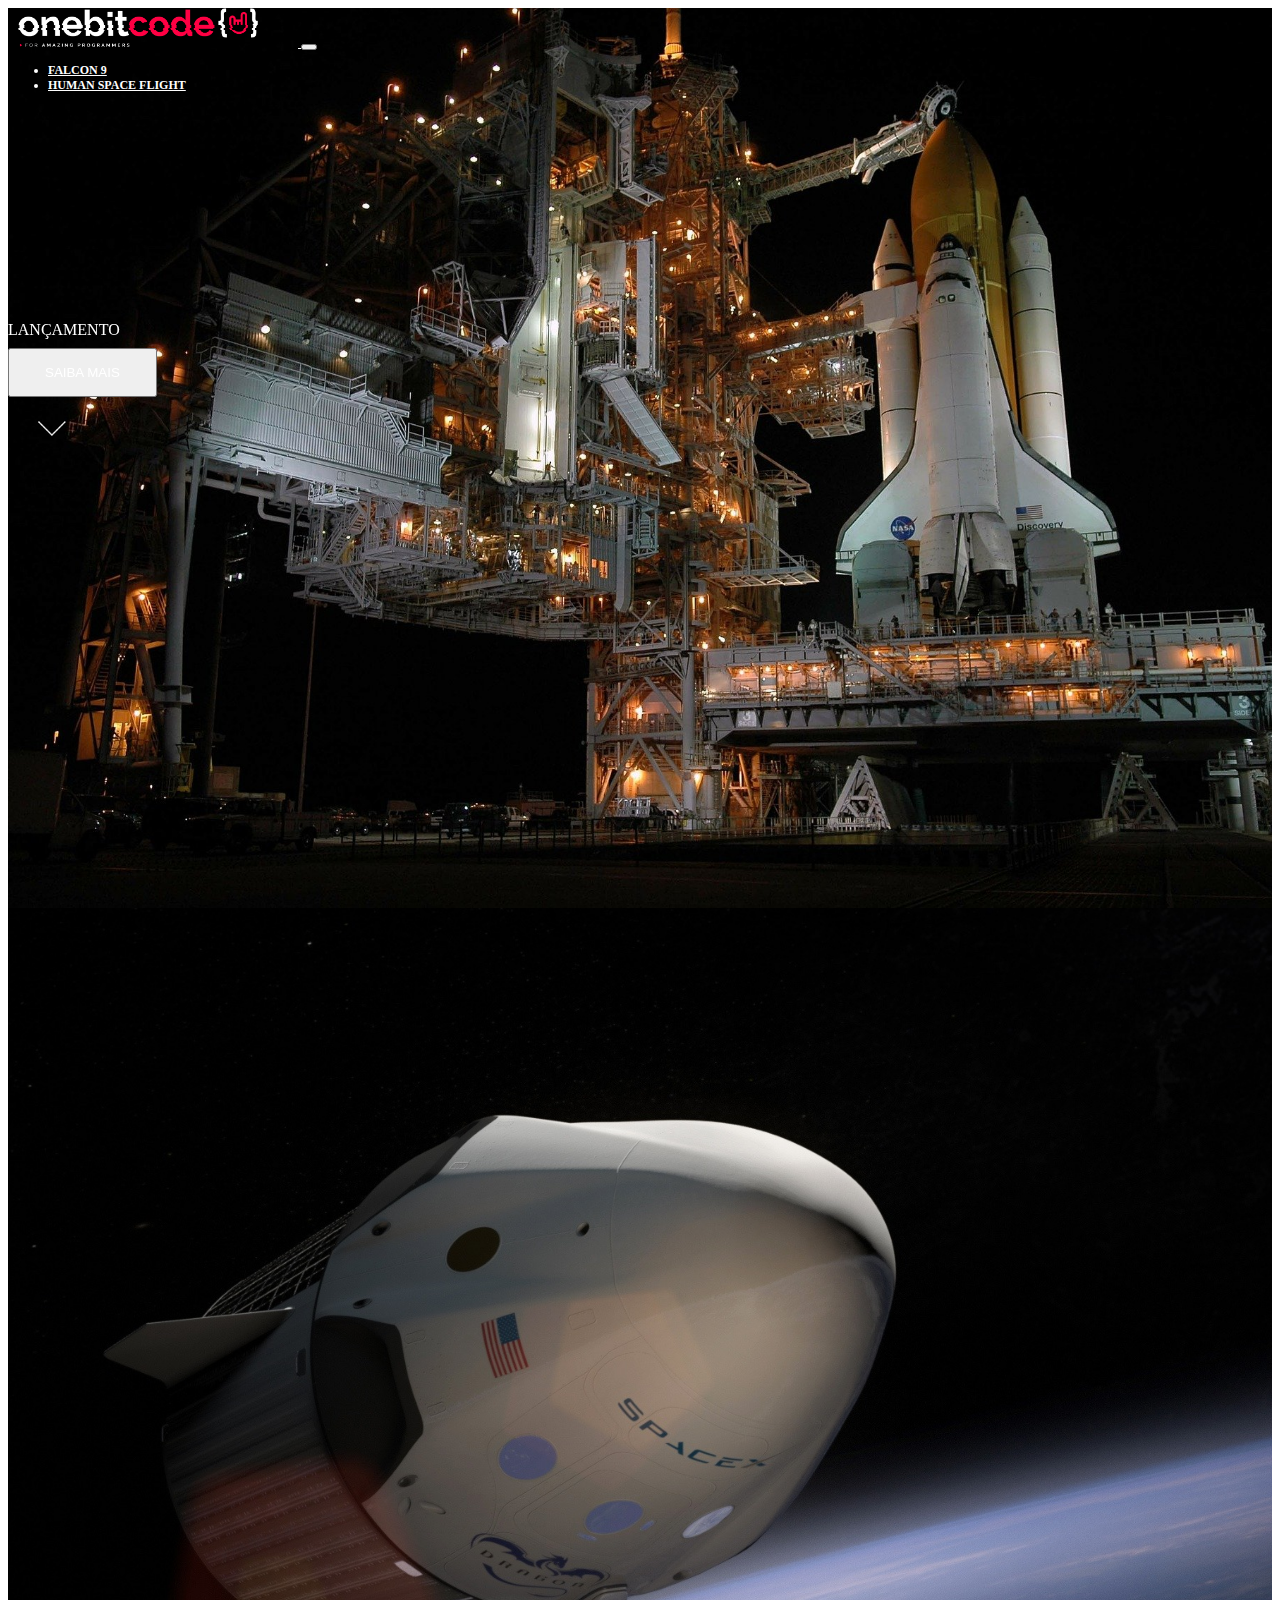
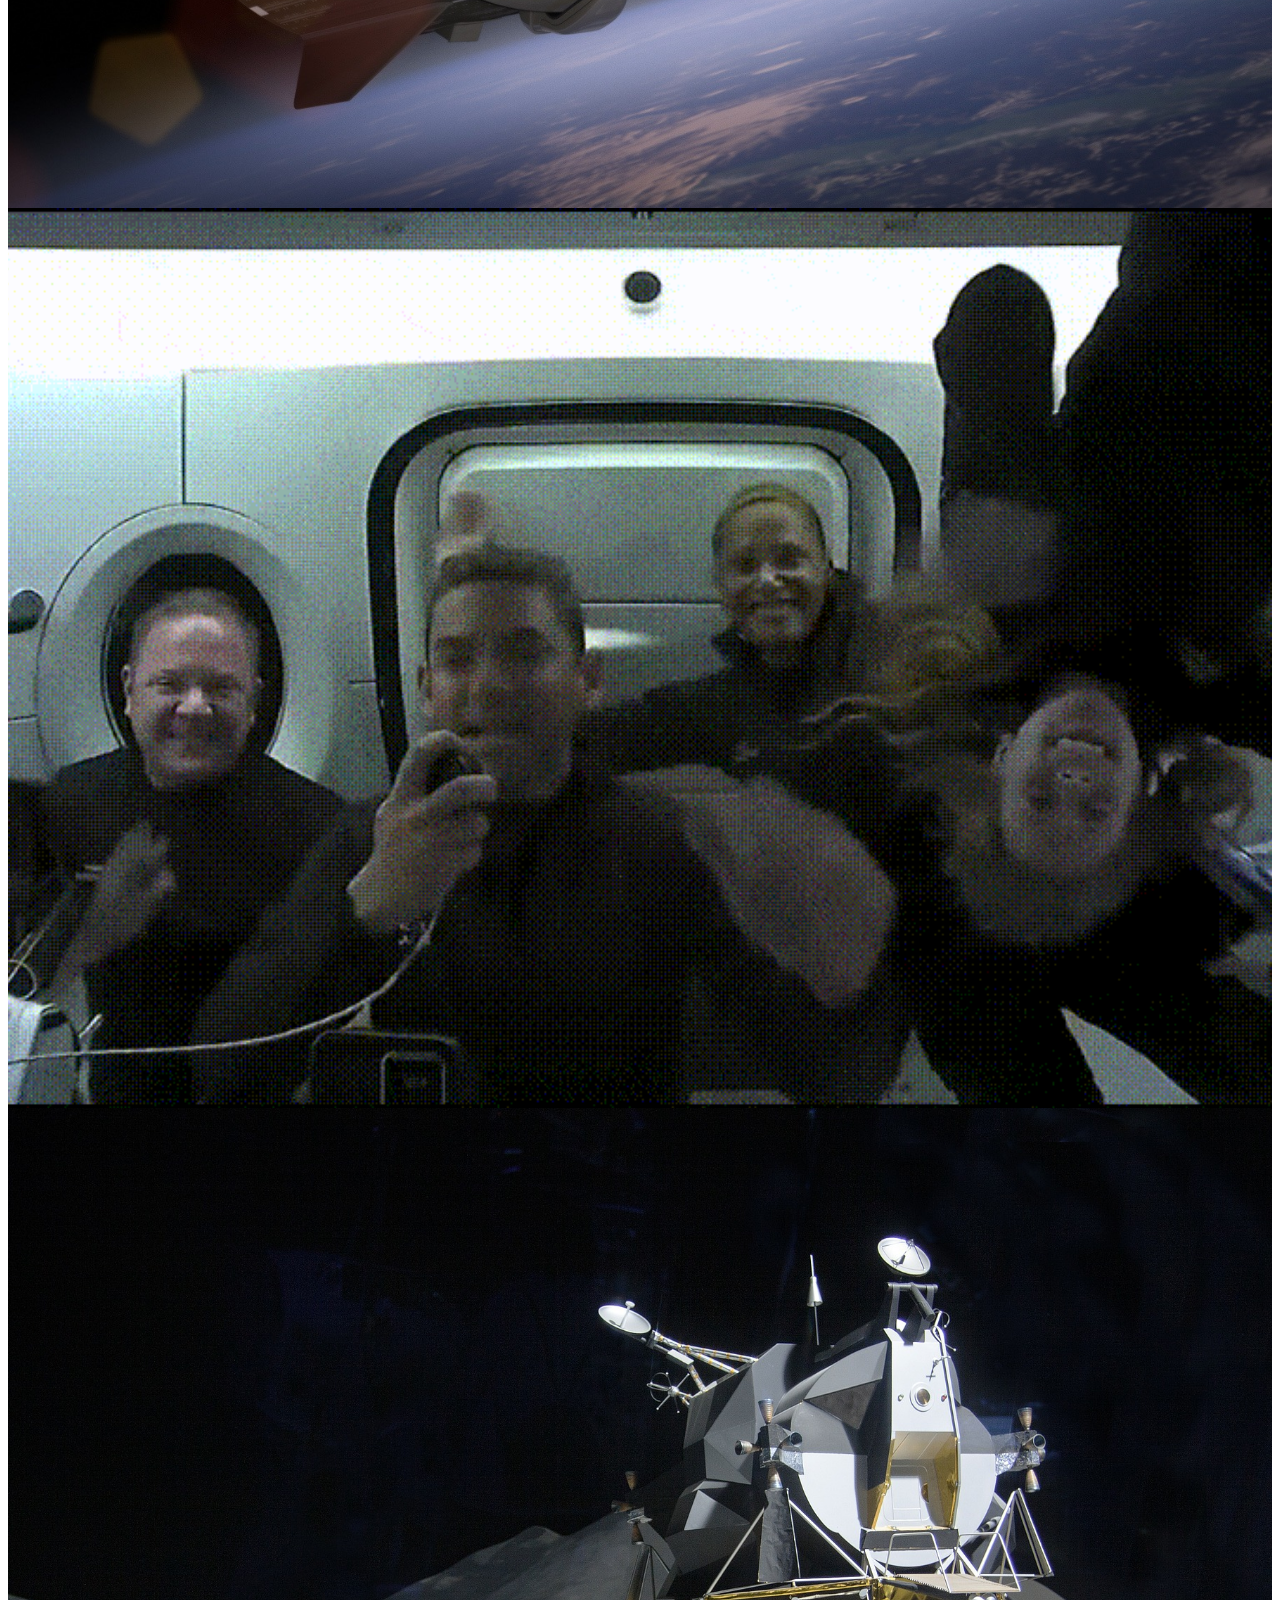
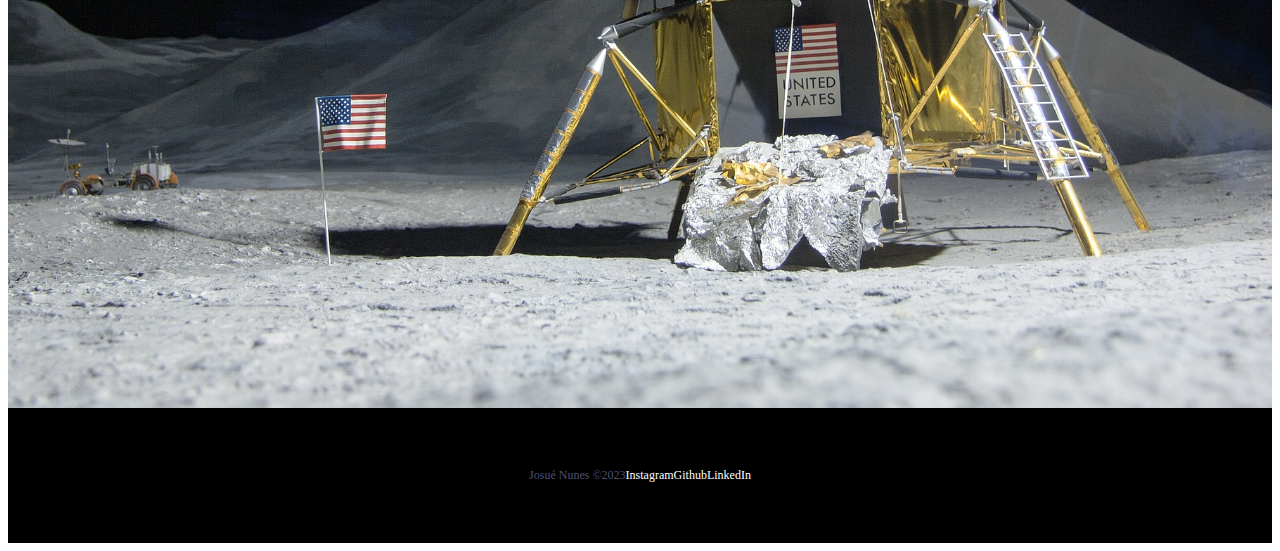
<file: index.html>
<!DOCTYPE html>
<html lang="pt-br">
  <head>
    <meta charset="UTF-8" />
    <meta name="viewport" content="width=device-width, initial-scale=1.0" />
    <!-- Animation -->
    <link rel="stylesheet" href="https://unpkg.com/aos@next/dist/aos.css" />

    <!-- BOOTSTRAP -->
    <link
      href="https://cdn.jsdelivr.net/npm/bootstrap@5.1.3/dist/css/bootstrap.min.css"
      rel="stylesheet"
      integrity="sha384-1BmE4kWBq78iYhFldvKuhfTAU6auU8tT94WrHftjDbrCEXSU1oBoqyl2QvZ6jIW3"
      crossorigin="anonymous"
    />
    <!-- FAVICON -->
    <link rel="shortcut icon" href="images/favicon.png" type="image/x-icon" />
    <!-- CSS LINK -->
    <link rel="stylesheet" href="./css/style.css" />
    <title>PROJETO FINAL BOOTSTRAP</title>
  </head>
  <body>
    <div class="container-fluid container00 container01">
      <div class="container">
        <header class="header">
          <nav class="navbar navbar-expand-lg navbar-dark bg-transparent pt-4">
            <div class="container-fluid">
              <a class="navbar-brand" href="/index.html">
                <img
                  src="./images/logo-obc-2021-darkbg.png"
                  alt="logoOneBitCode"
                  class="logoPc"
                />
              </a>
              <button
                class="navbar-toggler"
                type="button"
                data-bs-toggle="collapse"
                data-bs-target="#navbarNav"
                aria-controls="navbarNav"
                aria-expanded="false"
                aria-label="Toggle navigation"
              >
                <span class="navbar-toggler-icon"></span>
              </button>
              <div class="collapse navbar-collapse" id="navbarNav">
                <ul class="navbar-nav">
                  <li class="nav-item">
                    <a
                      class="nav-link active"
                      aria-current="page"
                      href="/falcon9.html"
                      id="navItem"
                      >FALCON 9</a
                    >
                  </li>
                  <li class="nav-item">
                    <a
                      class="nav-link active"
                      href="/humamFlight.html"
                      id="navItem"
                      >HUMAN SPACE FLIGHT</a
                    >
                  </li>
                </ul>
              </div>
            </div>
          </nav>
        </header>
      </div>
      <div
        class="container titlePadding"
        data-aos="fade-right"
        data-aos-duration="1300"
      >
        <p class="h5" id="lauchComing">LANÇAMENTO</p>
        <p class="h1 mediumTitle">MISSÃO EQUIPE-3</p>
        <button type="button" class="btn btn-outline-light mt-5" id="button">
          SAIBA MAIS
        </button>
        <div class="container text-center">
          <img
            src="./images/home/arrowDown.gif"
            alt="arrowDown"
            class="arrowDown"
          />
        </div>
      </div>
    </div>
    <div class="container-fluid container00 container02">
      <div
        class="container titlePadding"
        data-aos="fade-up"
        data-aos-duration="1300"
      >
        <p class="h5" id="lauchComing">MISSÃO CONCLUIDA</p>
        <p class="h1 shortTitle">MISSÃO EQUIPE-2 RETORNOU PARA TERRA</p>
        <button type="button" class="btn btn-outline-light mt-5" id="button">
          SAIBA MAIS
        </button>
      </div>
    </div>
    <div class="container-fluid container00 container03">
      <div
        class="container titlePadding"
        data-aos="fade-left"
        data-aos-duration="1300"
      >
        <p class="h5" id="lauchComing">MISSÃO CONCLUIDA</p>
        <p class="h1 shortTitle">DRAGON RETORNOU PARA TERRA</p>
        <button type="button" class="btn btn-outline-light mt-5" id="button">
          SAIBA MAIS
        </button>
      </div>
    </div>
    <div class="container-fluid container00 container04">
      <div
        class="container titlePadding"
        data-aos="fade-down-right"
        data-aos-duration="1300"
      >
        <p class="h1 mediumTitle">STARSHIP POUSA ASTRONAUTAS DA NASA NA LUA</p>
        <button type="button" class="btn btn-outline-light mt-5" id="button">
          SAIBA MAIS
        </button>
      </div>
    </div>
    <footer class="container-fluid footer">
      <span class="me-4 copyJN"> Josué Nunes &copy;2023 </span>
      <a
        href="https://www.instagram.com/josuecomj/"
        target="_blank"
        class="me-4"
        >Instagram</a
      >
      <a href="https://github.com/JosuecomJ" target="_blank" class="me-4"
        >Github</a
      >
      <a href="https://www.linkedin.com/in/josue-nunes" target="_blank"
        >LinkedIn</a
      >
    </footer>
    <!-- ANIMATION -->
    <script src="https://unpkg.com/aos@next/dist/aos.js"></script>
    <script>
      AOS.init();
    </script>
    <!-- BOOTSTRAP -->
    <script
      src="https://cdn.jsdelivr.net/npm/bootstrap@5.1.3/dist/js/bootstrap.bundle.min.js"
      integrity="sha384-ka7Sk0Gln4gmtz2MlQnikT1wXgYsOg+OMhuP+IlRH9sENBO0LRn5q+8nbTov4+1p"
      crossorigin="anonymous"
    ></script>
  </body>
</html>
</file>
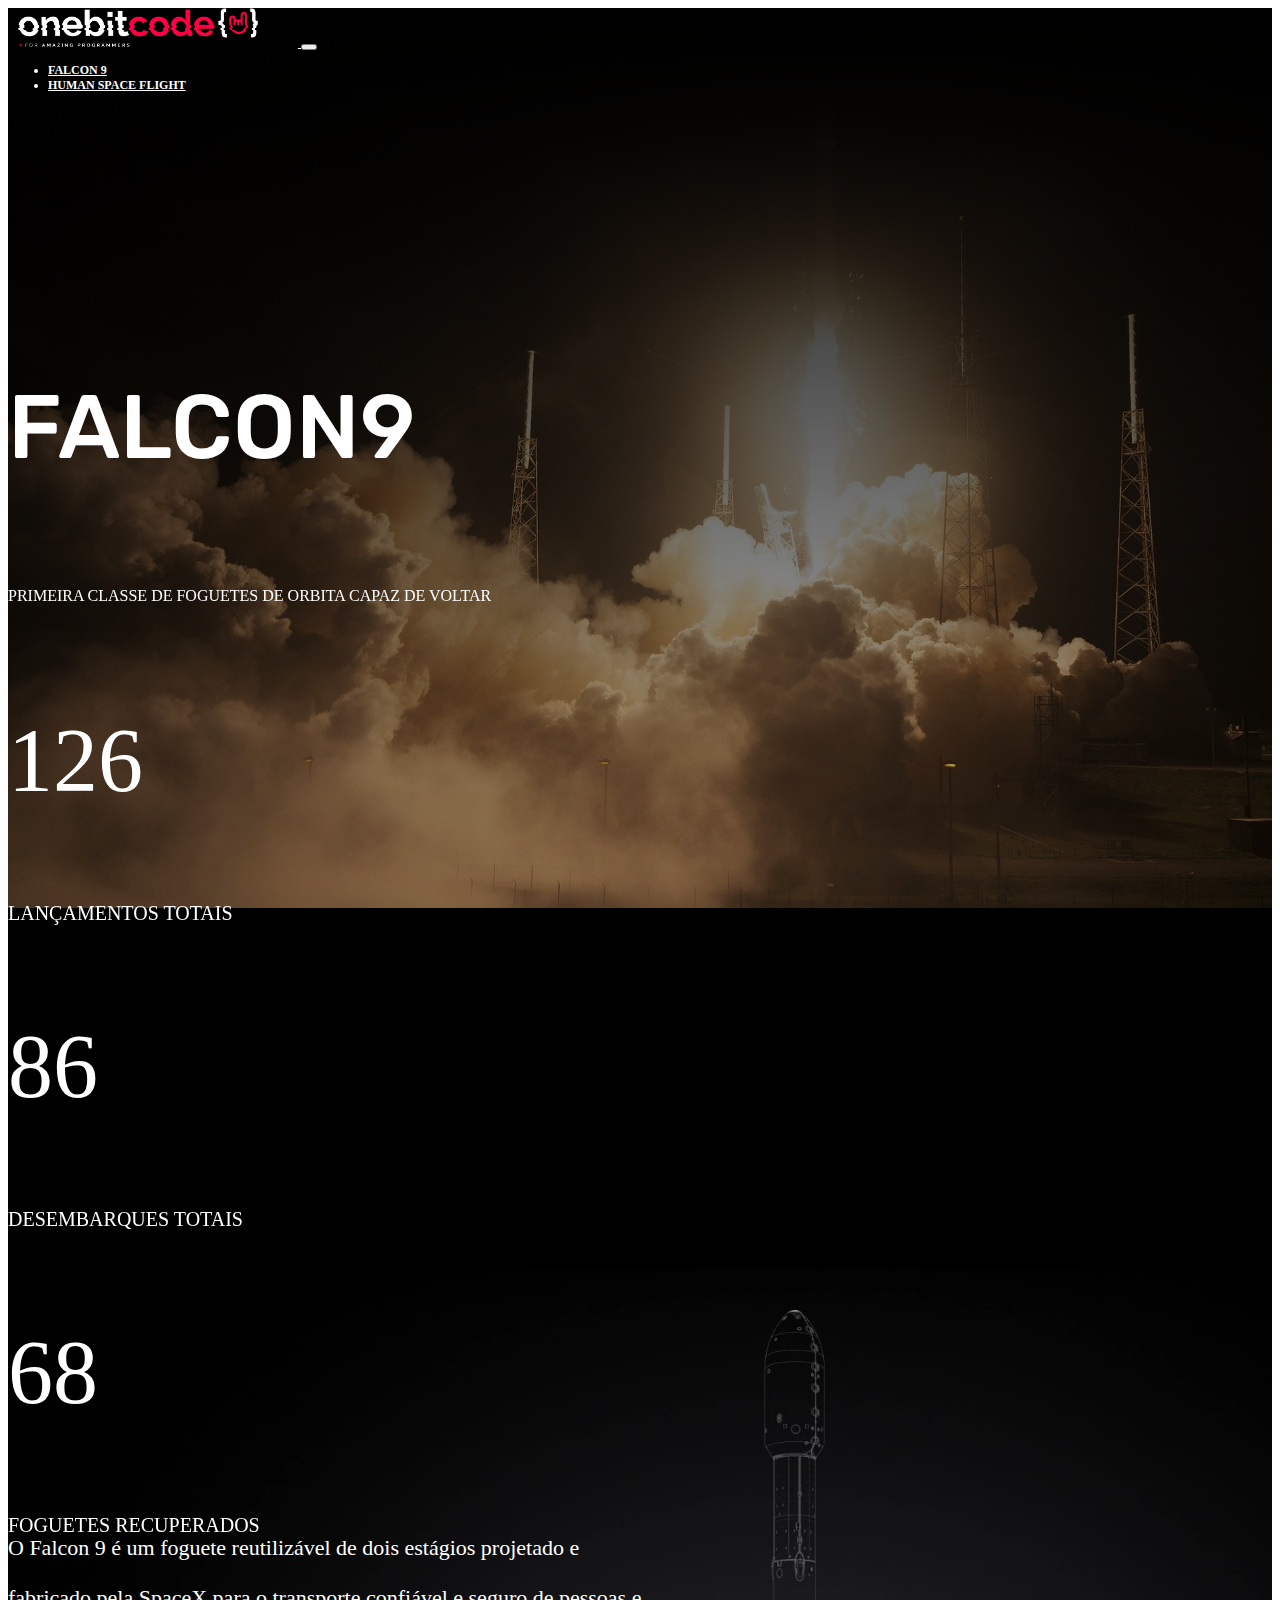
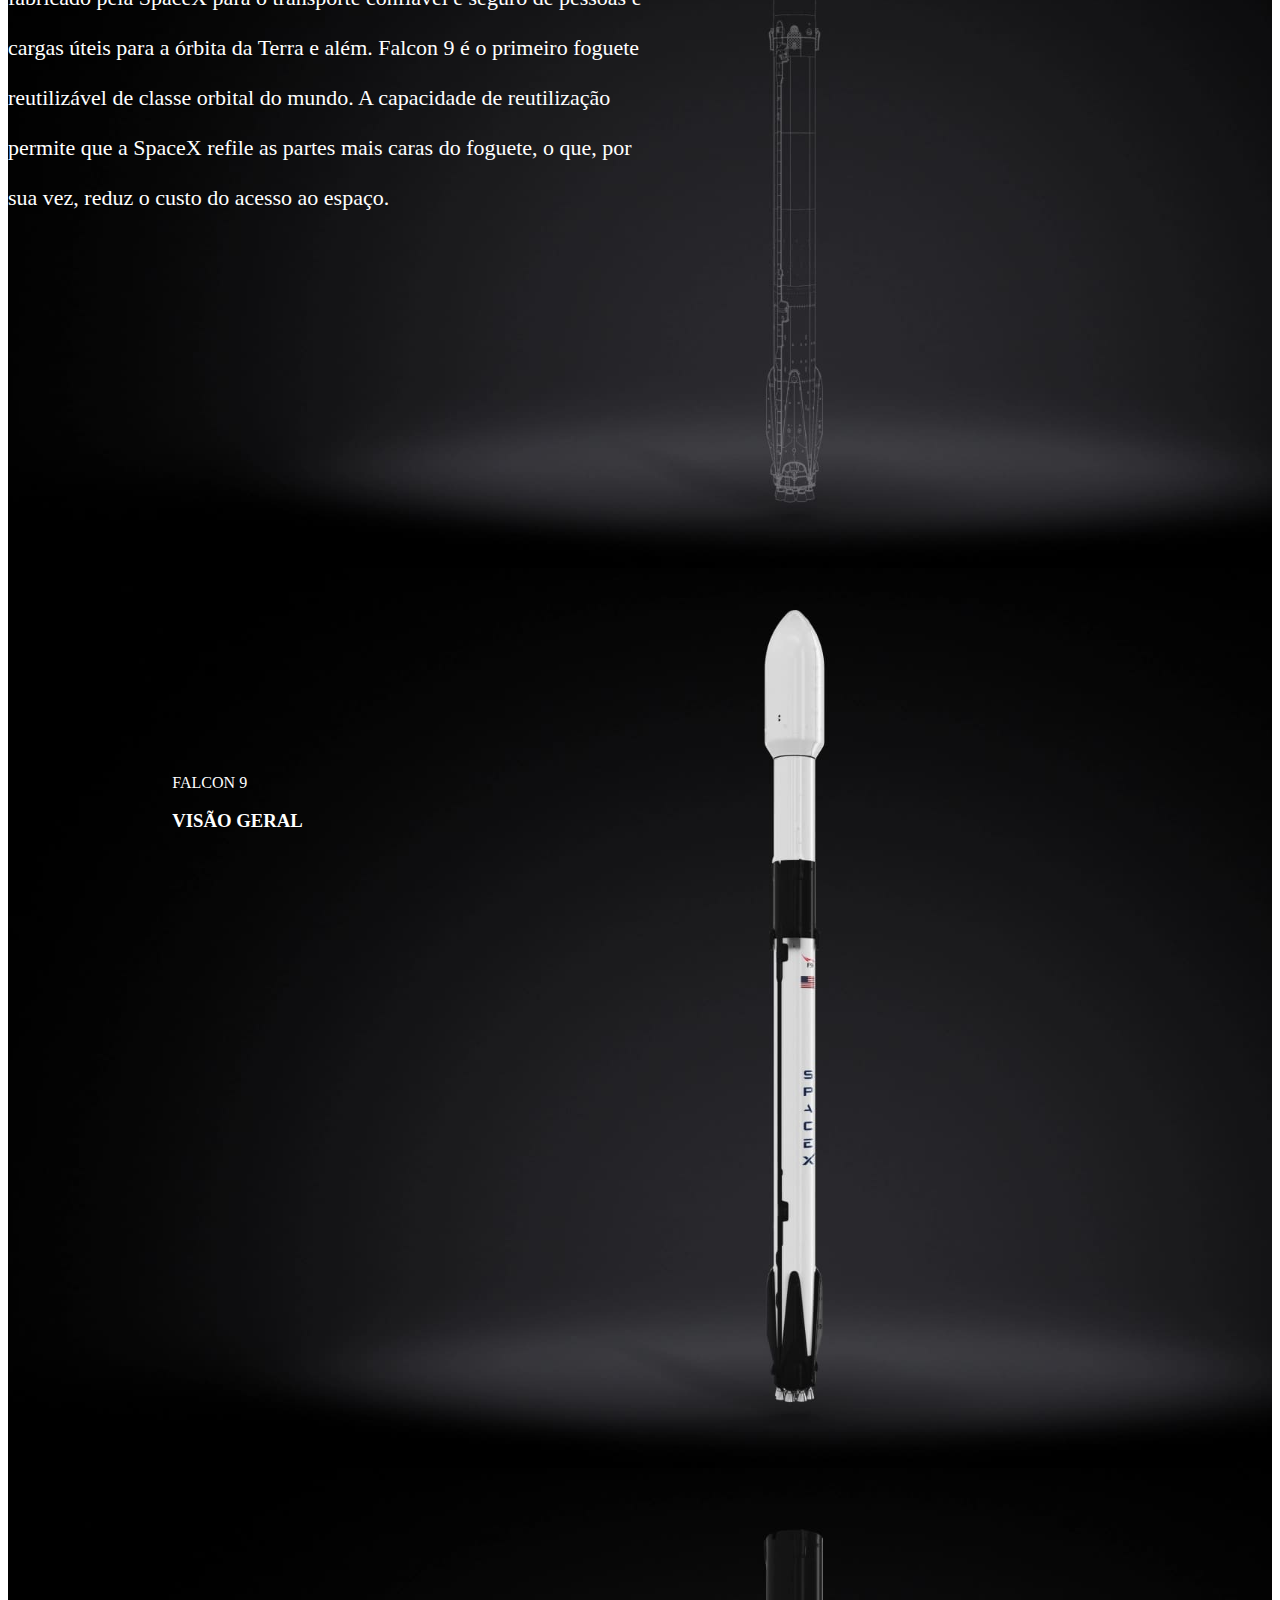
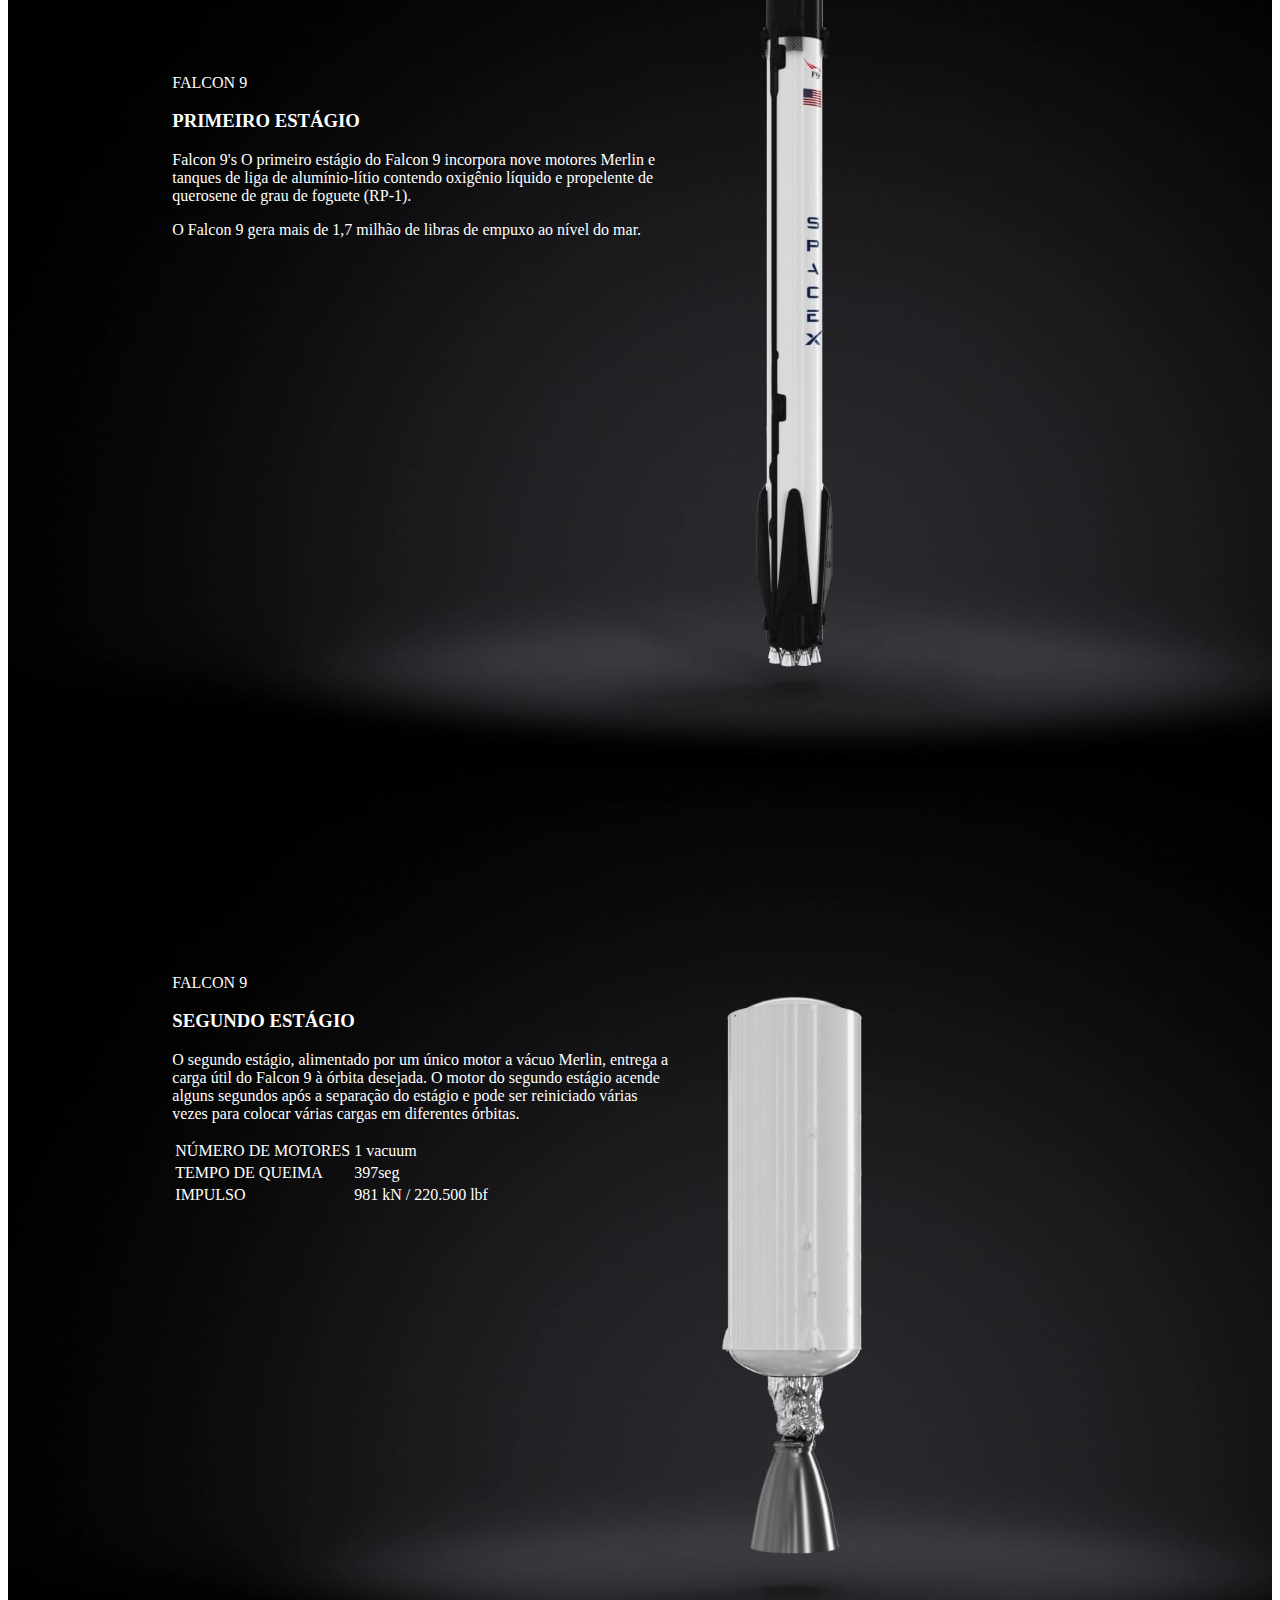
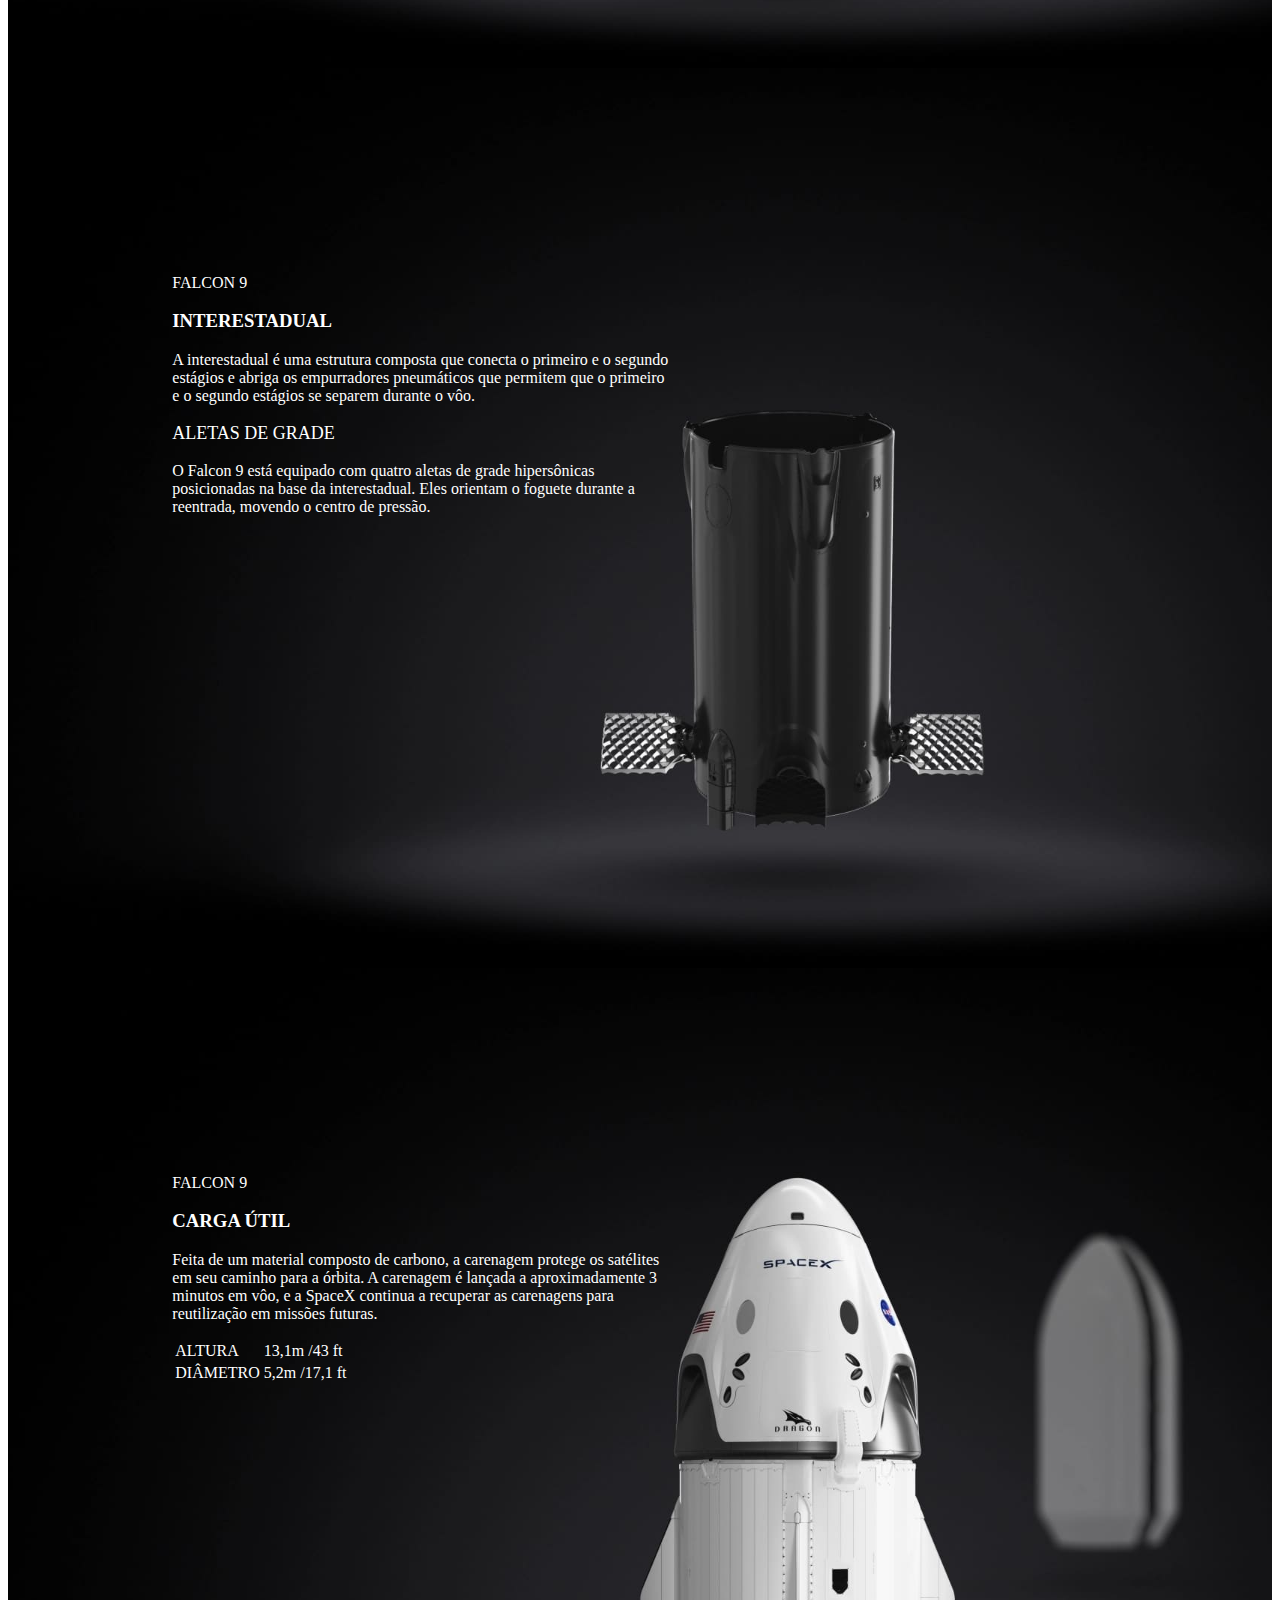
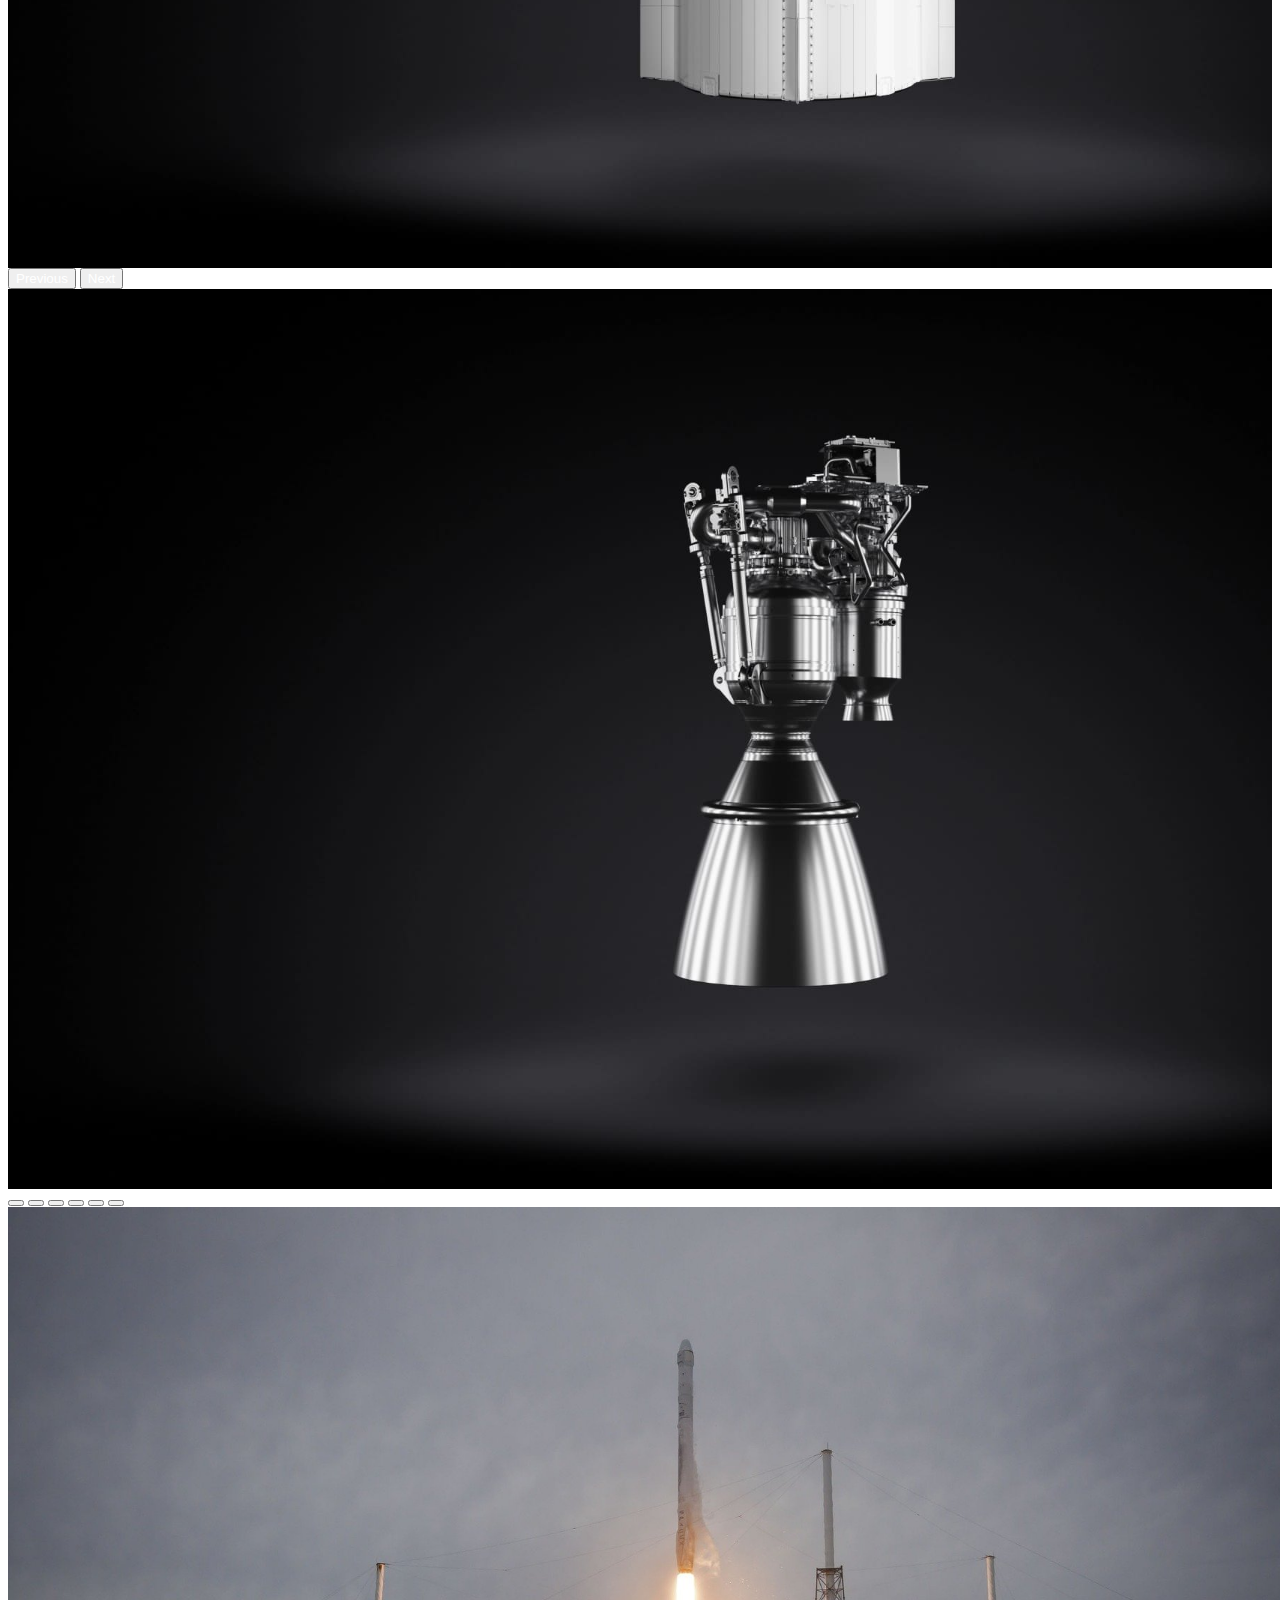
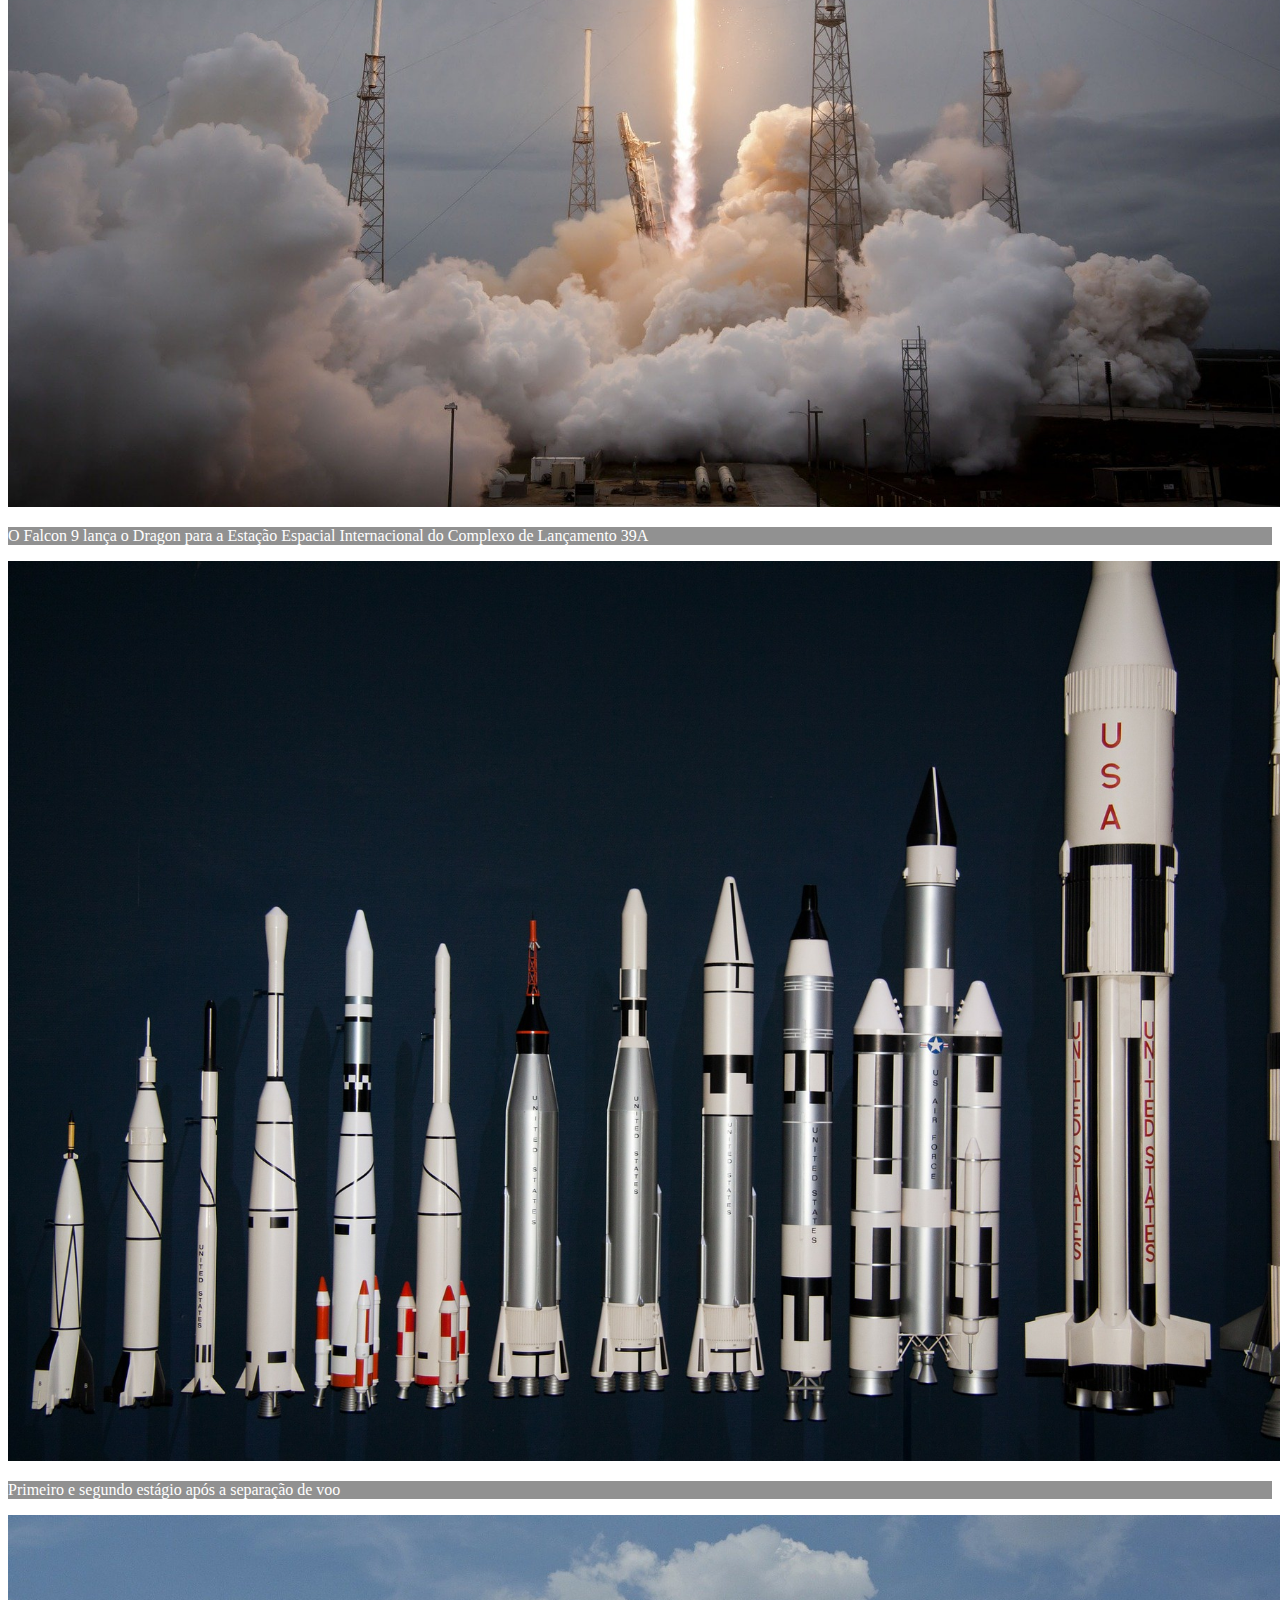
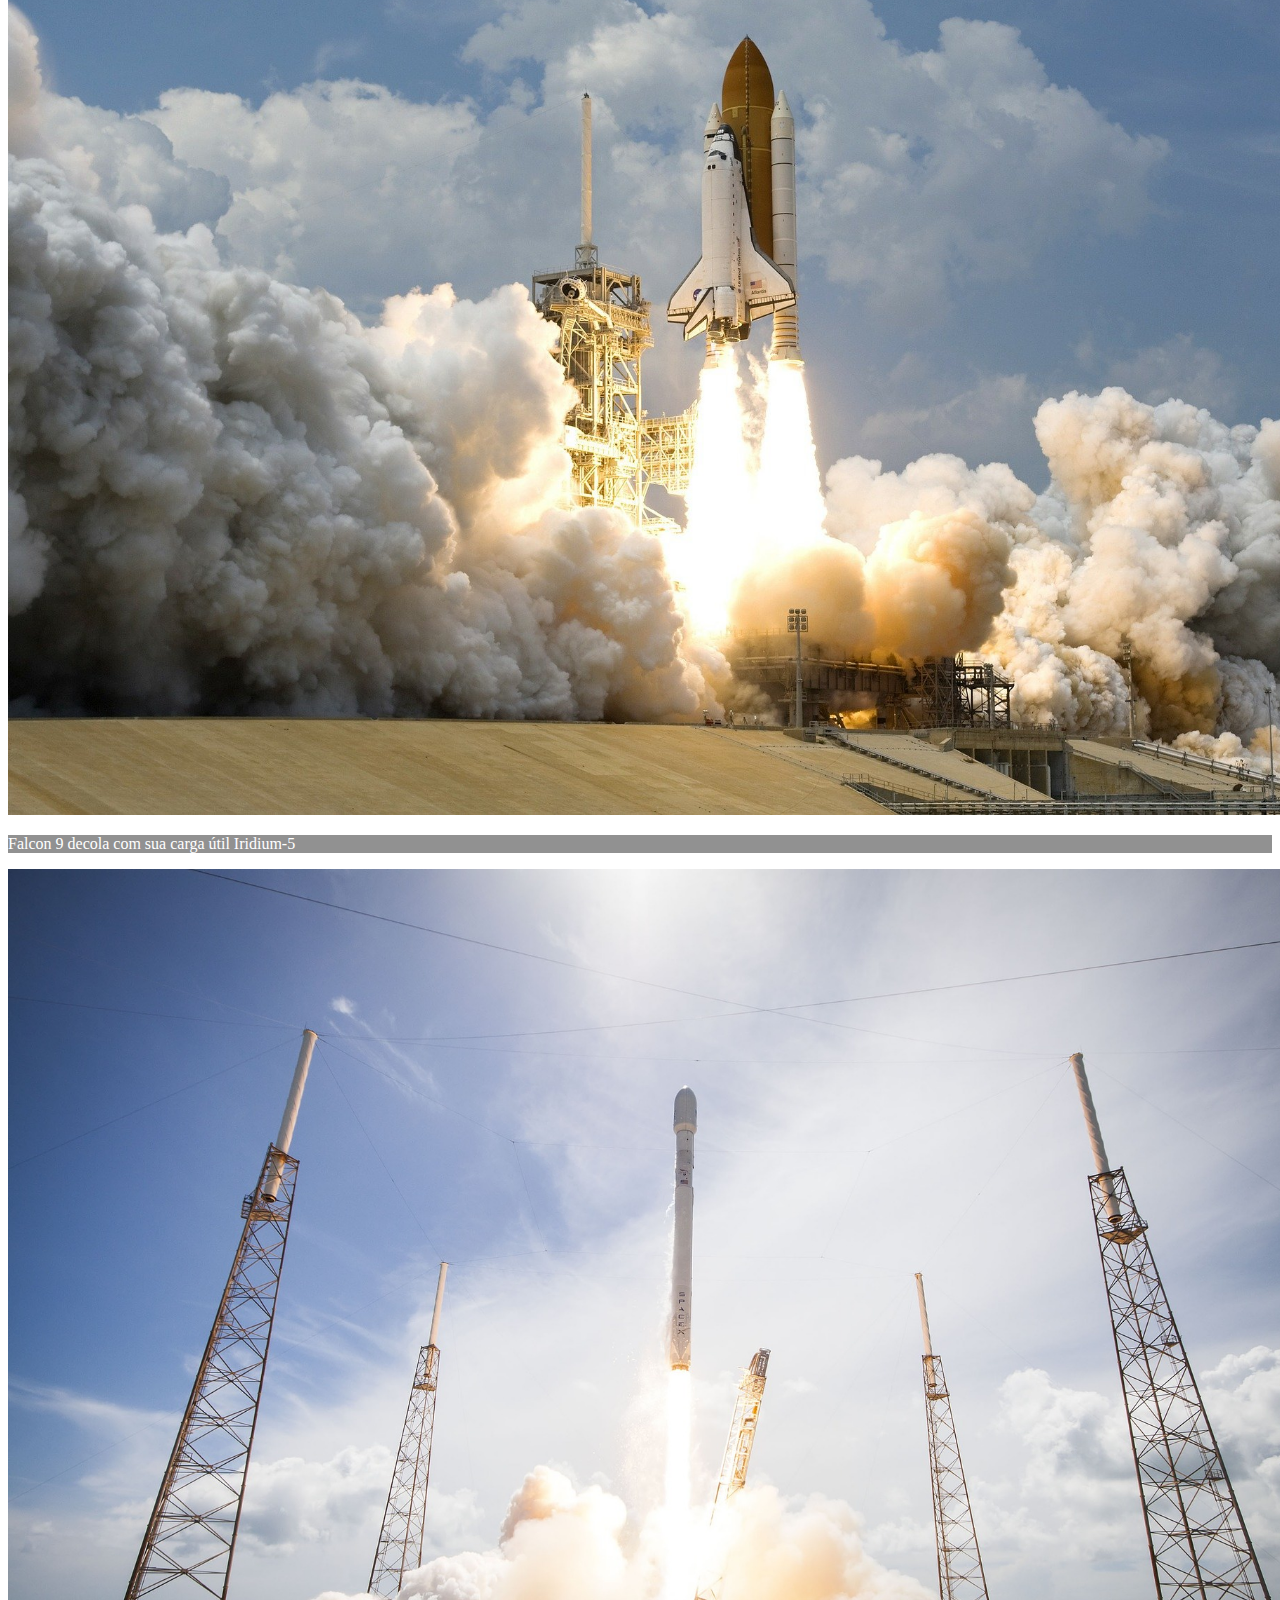
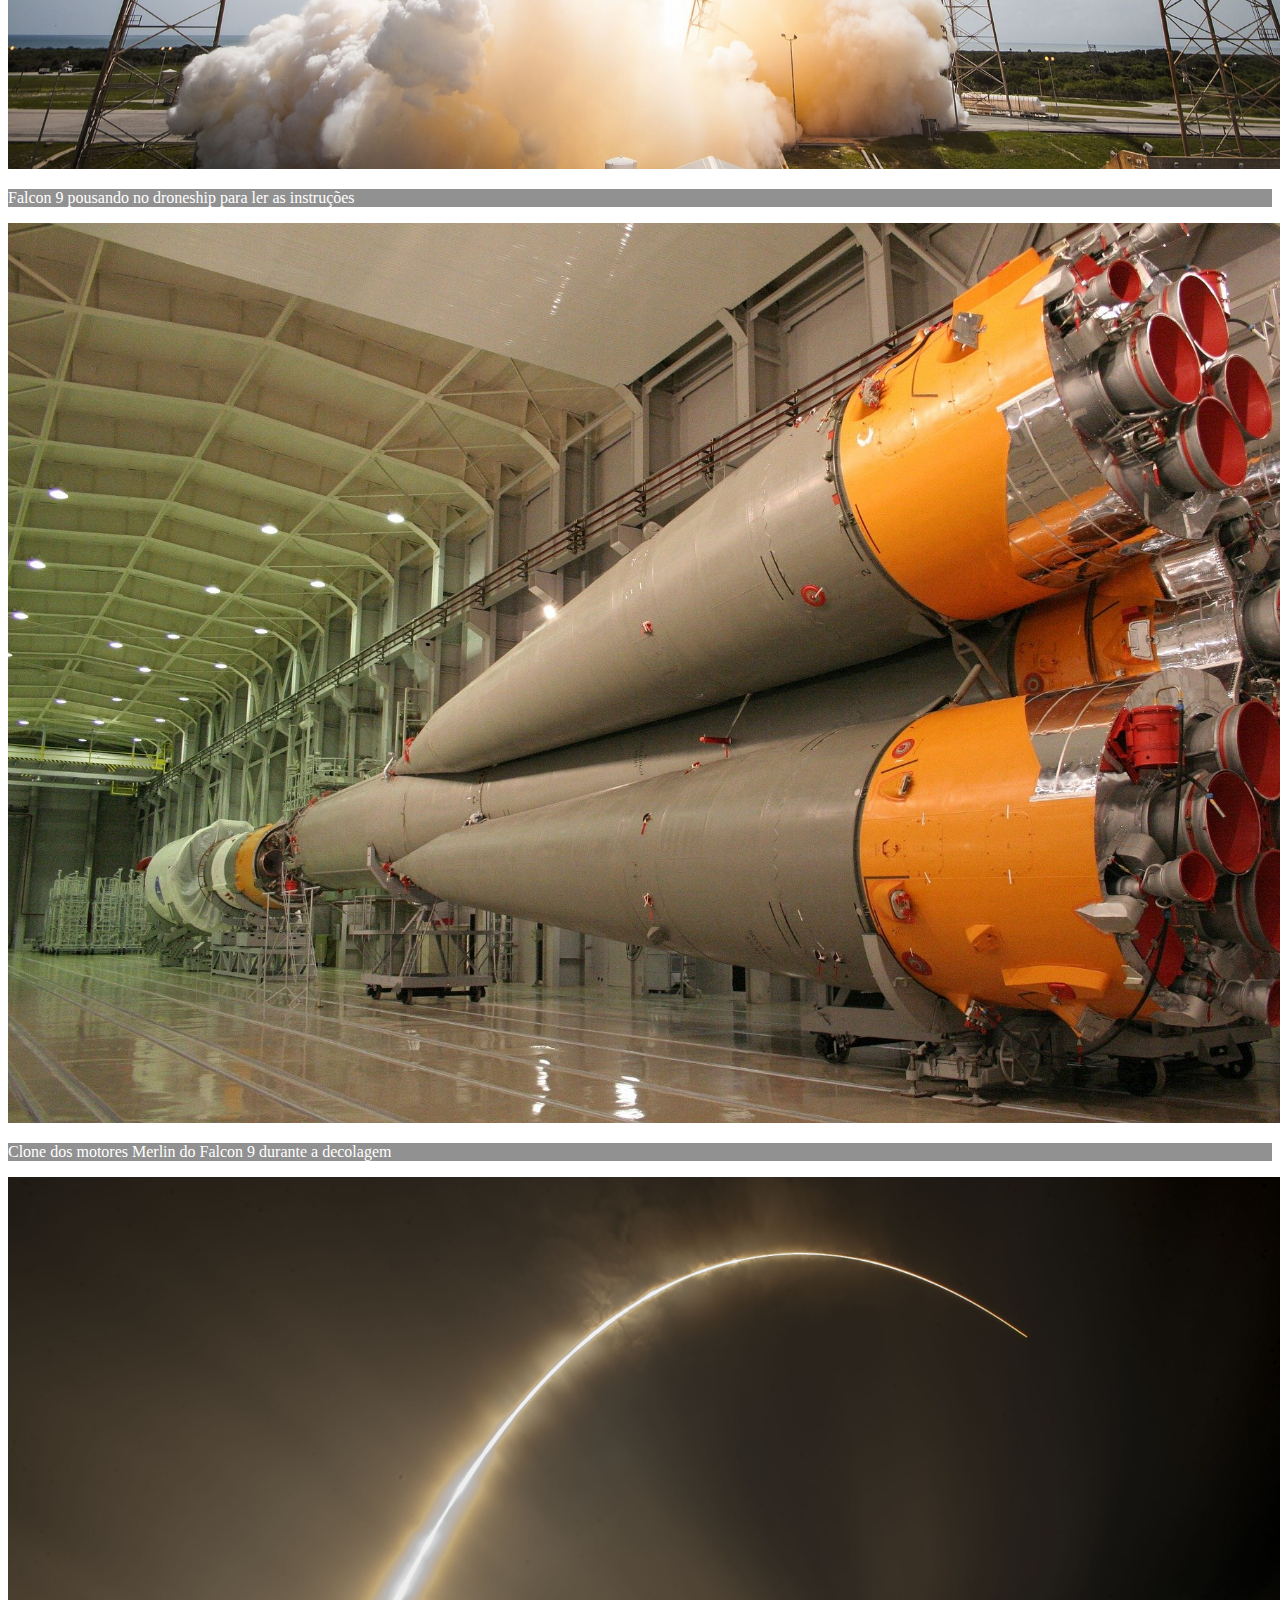
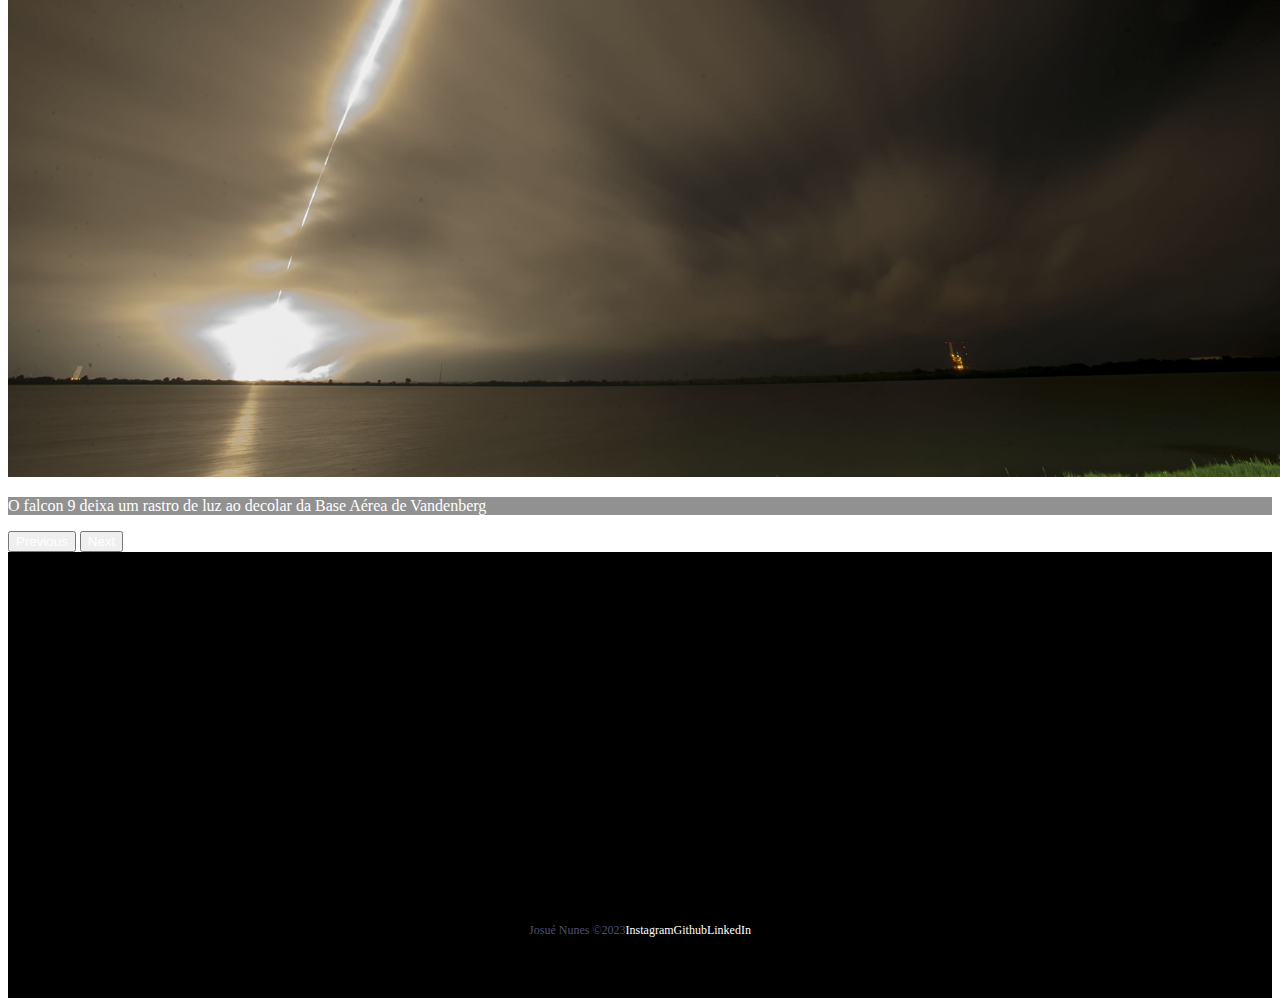
<file: falcon9.html>
<!DOCTYPE html>
<html lang="pt-br">
  <head>
    <meta charset="UTF-8" />
    <meta name="viewport" content="width=device-width, initial-scale=1.0" />
    <!-- Animation -->
    <link rel="stylesheet" href="https://unpkg.com/aos@next/dist/aos.css" />

    <!-- BOOTSTRAP -->
    <link
      href="https://cdn.jsdelivr.net/npm/bootstrap@5.1.3/dist/css/bootstrap.min.css"
      rel="stylesheet"
      integrity="sha384-1BmE4kWBq78iYhFldvKuhfTAU6auU8tT94WrHftjDbrCEXSU1oBoqyl2QvZ6jIW3"
      crossorigin="anonymous"
    />
    <!-- FAVICON -->
    <link rel="shortcut icon" href="images/favicon.png" type="image/x-icon" />
    <!-- CSS LINK -->
    <link rel="stylesheet" href="./css/style.css" />
    <title>PROJETO FINAL BOOTSTRAP - FALCON</title>
  </head>
  <body>
    <div class="container-fluid container00 container05">
      <div class="container">
        <header class="header">
          <nav class="navbar navbar-expand-lg navbar-dark bg-transparent pt-4">
            <div class="container-fluid">
              <a class="navbar-brand" href="/index.html">
                <img
                  src="./images/logo-obc-2021-darkbg.png"
                  alt="logoOneBitCode"
                  class="logoPc"
                />
              </a>
              <button
                class="navbar-toggler"
                type="button"
                data-bs-toggle="collapse"
                data-bs-target="#navbarNav"
                aria-controls="navbarNav"
                aria-expanded="false"
                aria-label="Toggle navigation"
              >
                <span class="navbar-toggler-icon"></span>
              </button>
              <div class="collapse navbar-collapse" id="navbarNav">
                <ul class="navbar-nav">
                  <li class="nav-item">
                    <a
                      class="nav-link active"
                      aria-current="page"
                      href="/falcon9.html"
                      id="navItem"
                      >FALCON 9</a
                    >
                  </li>
                  <li class="nav-item">
                    <a
                      class="nav-link active"
                      href="/humamFlight.html"
                      id="navItem"
                      >HUMAN SPACE FLIGHT</a
                    >
                  </li>
                </ul>
              </div>
            </div>
          </nav>
        </header>
      </div>
      <div
        class="container text-center titleContent"
        data-aos="fade-up"
        data-aos-duration="1800"
      >
        <p class="h1 titleFalcon9">FALCON9</p>
        <p class="h5 subTitle">
          PRIMEIRA CLASSE DE FOGUETES DE ORBITA CAPAZ DE VOLTAR
        </p>
      </div>
    </div>
    <div class="container-fluid numbers">
      <div class="row text-center" data-aos="fade" data-aos-duration="1300">
        <div class="col-sm col1">
          <p class="h1 titleNumber">126</p>
          <p class="subTitleNumber">LANÇAMENTOS TOTAIS</p>
        </div>
        <div class="col">
          <p class="h1 titleNumber">86</p>
          <p class="subTitleNumber">DESEMBARQUES TOTAIS</p>
        </div>
        <div class="col-sm col3">
          <p class="h1 titleNumber">68</p>
          <p class="subTitleNumber">FOGUETES RECUPERADOS</p>
        </div>
      </div>
    </div>
    <div class="container-fluid container00 container06">
      <div class="container containerFalcon9Desc">
        <p class="falcon9Desc">
          O Falcon 9 é um foguete reutilizável de dois estágios projetado e
          fabricado pela SpaceX para o transporte confiável e seguro de pessoas
          e cargas úteis para a órbita da Terra e além. Falcon 9 é o primeiro
          foguete reutilizável de classe orbital do mundo. A capacidade de
          reutilização permite que a SpaceX refile as partes mais caras do
          foguete, o que, por sua vez, reduz o custo do acesso ao espaço.
        </p>
      </div>
    </div>
    <div
      id="carouselExampleInterval"
      class="carousel slide"
      data-bs-ride="carousel"
    >
      <div class="carousel-inner">
        <div
          class="carousel-item active container00 carrossel01"
          data-bs-interval="3000000"
        >
          <div class="container" id="overViewPosition">
            <p class="subTitleOvewView">FALCON 9</p>
            <h3 class="titleOverView">VISÃO GERAL</h3>
            <table class="table" id="widthTable">
              <tbody>
                <tr data-aos="fade-right" data-aos-duration="1500">
                  <td>ALTURA</td>
                  <td class="text-end">
                    70 m<span class="corEscuraTxt">/ 229.6 f</span>
                  </td>
                </tr>
                <tr data-aos="fade-right" data-aos-duration="1200">
                  <td>DIAMETRO</td>
                  <td class="text-end">
                    3.7 m<span class="corEscuraTxt"> / 12 ft</span>
                  </td>
                </tr>
                <tr data-aos="fade-right" data-aos-duration="1500">
                  <td>MASSA</td>
                  <td class="text-end">
                    549,054 kg<span class="corEscuraTxt"> / 1,207,920 lb</span>
                  </td>
                </tr>
                <tr data-aos="fade-right" data-aos-duration="1400">
                  <td>CARGA MÁXIMA PARA LEO</td>
                  <td class="text-end">
                    22,800 kg<span class="corEscuraTxt"> / 50,265 lb</span>
                  </td>
                </tr>
                <tr data-aos="fade-right" data-aos-duration="1600">
                  <td>CARGA MÁXIMA PARA GTO</td>
                  <td class="text-end">
                    8,300 kg<span class="corEscuraTxt"> / 18,300 lb</span>
                  </td>
                </tr>
                <tr data-aos="fade-right" data-aos-duration="1300">
                  <td>CARGA MÁXIMA PARA MARTE</td>
                  <td class="text-end">
                    4,020 kg<span class="corEscuraTxt"> / 8,860 lb</span>
                  </td>
                </tr>
              </tbody>
            </table>
          </div>
        </div>
        <div
          class="carousel-item container00 carrossel02"
          data-bs-interval="3000000"
        >
          <div class="container" id="overViewPosition">
            <p class="subTitleOvewView">FALCON 9</p>
            <h3 class="titleOverView">PRIMEIRO ESTÁGIO</h3>
            <p>
              Falcon 9's O primeiro estágio do Falcon 9 incorpora nove motores
              Merlin e tanques de liga de alumínio-lítio contendo oxigênio
              líquido e propelente de querosene de grau de foguete (RP-1).
            </p>
            <p>
              O Falcon 9 gera mais de 1,7 milhão de libras de empuxo ao nível do
              mar.
            </p>
          </div>
        </div>
        <div
          class="carousel-item container00 carrossel03"
          data-bs-interval="3000000"
        >
          <div class="container" id="overViewPosition">
            <p class="subTitleOvewView">FALCON 9</p>
            <h3 class="titleOverView">SEGUNDO ESTÁGIO</h3>
            <p>
              O segundo estágio, alimentado por um único motor a vácuo Merlin,
              entrega a carga útil do Falcon 9 à órbita desejada. O motor do
              segundo estágio acende alguns segundos após a separação do estágio
              e pode ser reiniciado várias vezes para colocar várias cargas em
              diferentes órbitas.
            </p>
            <table class="table" id="widthTable">
              <tbody>
                <tr>
                  <td>NÚMERO DE MOTORES</td>
                  <td class="text-end">1 vacuum</td>
                </tr>
                <tr>
                  <td>TEMPO DE QUEIMA</td>
                  <td class="text-end">397seg</td>
                </tr>
                <tr>
                  <td>IMPULSO</td>
                  <td class="text-end">981 kN <span>/ 220.500 lbf</span></td>
                </tr>
              </tbody>
            </table>
          </div>
        </div>
        <div
          class="carousel-item container00 carrossel04"
          data-bs-interval="2000000"
        >
          <div class="container" id="overViewPosition">
            <p class="subTitleOvewView">FALCON 9</p>
            <h3 class="titleOverView">INTERESTADUAL</h3>
            <p>
              A interestadual é uma estrutura composta que conecta o primeiro e
              o segundo estágios e abriga os empurradores pneumáticos que
              permitem que o primeiro e o segundo estágios se separem durante o
              vôo.
            </p>
            <p style="font-size: 18px">ALETAS DE GRADE</p>
            <p>
              O Falcon 9 está equipado com quatro aletas de grade hipersônicas
              posicionadas na base da interestadual. Eles orientam o foguete
              durante a reentrada, movendo o centro de pressão.
            </p>
          </div>
        </div>
        <div
          class="carousel-item container00 carrossel05"
          data-bs-interval="3000000"
        >
          <div class="container" id="overViewPosition">
            <p class="subTitleOvewView">FALCON 9</p>
            <h3 class="titleOverView">CARGA ÚTIL</h3>
            <p>
              Feita de um material composto de carbono, a carenagem protege os
              satélites em seu caminho para a órbita. A carenagem é lançada a
              aproximadamente 3 minutos em vôo, e a SpaceX continua a recuperar
              as carenagens para reutilização em missões futuras.
            </p>
            <table class="table" id="widthTable">
              <tbody>
                <tr>
                  <td>ALTURA</td>
                  <td class="text-end">
                    13,1m
                    <span>/43 ft</span>
                  </td>
                </tr>
                <tr>
                  <td>DIÂMETRO</td>
                  <td class="text-end">5,2m <span>/17,1 ft</span></td>
                </tr>
              </tbody>
            </table>
          </div>
        </div>
      </div>
      <button
        class="carousel-control-prev"
        type="button"
        data-bs-target="#carouselExampleInterval"
        data-bs-slide="prev"
      >
        <span class="carousel-control-prev-icon" aria-hidden="true"></span>
        <span class="visually-hidden">Previous</span>
      </button>
      <button
        class="carousel-control-next"
        type="button"
        data-bs-target="#carouselExampleInterval"
        data-bs-slide="next"
      >
        <span class="carousel-control-next-icon" aria-hidden="true"></span>
        <span class="visually-hidden">Next</span>
      </button>
    </div>
    <div class="container-fluid container00 container07">
      <div
        class="container"
        id="overViewPosition"
        data-aos="fade-right"
        data-aos-duration="1400"
      >
        <p class="subTitleOvewView">FALCON 9</p>
        <h3 class="titleOverView">MERLIN</h3>
        <p>
          Merlin é uma família de motores de foguete desenvolvidos pela SpaceX
          para uso em seus veículos de lançamento Falcon 1, Falcon 9 e Falcon
          Heavy. Os motores Merlin usam querosene de grau de foguete (RP-1) e
          oxigênio líquido como propelentes de foguete em um ciclo de energia de
          gerador a gás. O motor Merlin foi originalmente projetado para
          recuperação e reutilização.
        </p>
        <table class="table" id="widthTable">
          <tbody>
            <tr>
              <td>PROPULSOR</td>
              <td class="text-end">LOX <span>/ RP-1</span></td>
            </tr>
            <tr>
              <td>IMPULSO</td>
              <td class="text-end">845 kN <span>/ 190.000 lbf</span></td>
            </tr>
          </tbody>
        </table>
      </div>
    </div>
    <div
      id="carouselExampleCaptions"
      class="carousel slide carrosselSlide"
      data-bs-ride="carousel"
    >
      <div class="carousel-indicators">
        <button
          type="button"
          data-bs-target="#carouselExampleCaptions"
          data-bs-slide-to="0"
          class="active"
          aria-current="true"
          aria-label="Slide 1"
        ></button>
        <button
          type="button"
          data-bs-target="#carouselExampleCaptions"
          data-bs-slide-to="1"
          aria-label="Slide 2"
        ></button>
        <button
          type="button"
          data-bs-target="#carouselExampleCaptions"
          data-bs-slide-to="2"
          aria-label="Slide 3"
        ></button>
        <button
          type="button"
          data-bs-target="#carouselExampleCaptions"
          data-bs-slide-to="3"
          aria-label="Slide 4"
        ></button>
        <button
          type="button"
          data-bs-target="#carouselExampleCaptions"
          data-bs-slide-to="4"
          aria-label="Slide 5"
        ></button>
        <button
          type="button"
          data-bs-target="#carouselExampleCaptions"
          data-bs-slide-to="5"
          aria-label="Slide 6"
        ></button>
      </div>
      <div class="carousel-inner">
        <div class="carousel-item active" data-bs-interval="1000000">
          <img src="/images/falcon9/09.jpg" class="d-block w-100" alt="..." />
          <div class="carousel-caption d-md-block">
            <p class="carousselText">
              O Falcon 9 lança o Dragon para a Estação Espacial Internacional do
              Complexo de Lançamento 39A
            </p>
          </div>
        </div>
        <div class="carousel-item" data-bs-interval="2000000">
          <img src="/images/falcon9/10.jpg" class="d-block w-100" alt="..." />
          <div class="carousel-caption d-md-block">
            <p class="carousselText">
              Primeiro e segundo estágio após a separação de voo
            </p>
          </div>
        </div>
        <div class="carousel-item" data-bs-interval="3000000">
          <img src="/images/falcon9/11.jpg" class="d-block w-100" alt="..." />
          <div class="carousel-caption d-md-block">
            <p class="carousselText">
              Falcon 9 decola com sua carga útil Iridium-5
            </p>
          </div>
        </div>
        <div class="carousel-item" data-bs-interval="3000000">
          <img src="/images/falcon9/12.jpg" class="d-block w-100" alt="..." />
          <div class="carousel-caption d-md-block">
            <p class="carousselText">
              Falcon 9 pousando no droneship para ler as instruções
            </p>
          </div>
        </div>
        <div class="carousel-item" data-bs-interval="3000000">
          <img src="/images/falcon9/13.jpg" class="d-block w-100" alt="..." />
          <div class="carousel-caption d-md-block">
            <p class="carousselText">
              Clone dos motores Merlin do Falcon 9 durante a decolagem
            </p>
          </div>
        </div>
        <div class="carousel-item" data-bs-interval="3000000">
          <img src="/images/falcon9/14.jpg" class="d-block w-100" alt="..." />
          <div class="carousel-caption d-md-block">
            <p class="carousselText">
              O falcon 9 deixa um rastro de luz ao decolar da Base Aérea de
              Vandenberg
            </p>
          </div>
        </div>
      </div>
      <button
        class="carousel-control-prev"
        type="button"
        data-bs-target="#carouselExampleCaptions"
        data-bs-slide="prev"
      >
        <span class="carousel-control-prev-icon" aria-hidden="true"></span>
        <span class="visually-hidden">Previous</span>
      </button>
      <button
        class="carousel-control-next"
        type="button"
        data-bs-target="#carouselExampleCaptions"
        data-bs-slide="next"
      >
        <span class="carousel-control-next-icon" aria-hidden="true"></span>
        <span class="visually-hidden">Next</span>
      </button>
    </div>
    <div class="container-fluid text-center downloadDesc">
      <p data-aos="fade-right" data-aos-duration="1200">
        <span
          >Para mais informações sobre os serviçoes entre em contato com</span
        >
        <a href="josueemcontato@gmail.com" target="blank" class="emailJN"
          >josueemcontato@gmail.com</a
        >
      </p>

      <button
        type="button"
        class="btn btn-outline-light p-3"
        data-aos="flip-left"
        data-aos-duration="1000"
      >
        BAIXAR GUIA DO USUÁRIO
      </button>
      <button
        type="button"
        class="btn btn-outline-light p-3"
        data-aos="flip-up"
        data-aos-duration="1300"
      >
        CAPACIDADES E SERVIÇOS
      </button>
    </div>

    <footer class="container-fluid footer">
      <span class="me-4 copyJN"> Josué Nunes &copy;2023 </span>
      <a
        href="https://www.instagram.com/josuecomj/"
        target="_blank"
        class="me-4"
        >Instagram</a
      >
      <a href="https://github.com/JosuecomJ" target="_blank" class="me-4"
        >Github</a
      >
      <a href="https://www.linkedin.com/in/josue-nunes" target="_blank"
        >LinkedIn</a
      >
    </footer>
    <!-- ANIMATION -->
    <script src="https://unpkg.com/aos@next/dist/aos.js"></script>
    <script>
      AOS.init();
    </script>
    <!-- BOOTSTRAP -->
    <script
      src="https://cdn.jsdelivr.net/npm/bootstrap@5.1.3/dist/js/bootstrap.bundle.min.js"
      integrity="sha384-ka7Sk0Gln4gmtz2MlQnikT1wXgYsOg+OMhuP+IlRH9sENBO0LRn5q+8nbTov4+1p"
      crossorigin="anonymous"
    ></script>
  </body>
</html>
</file>
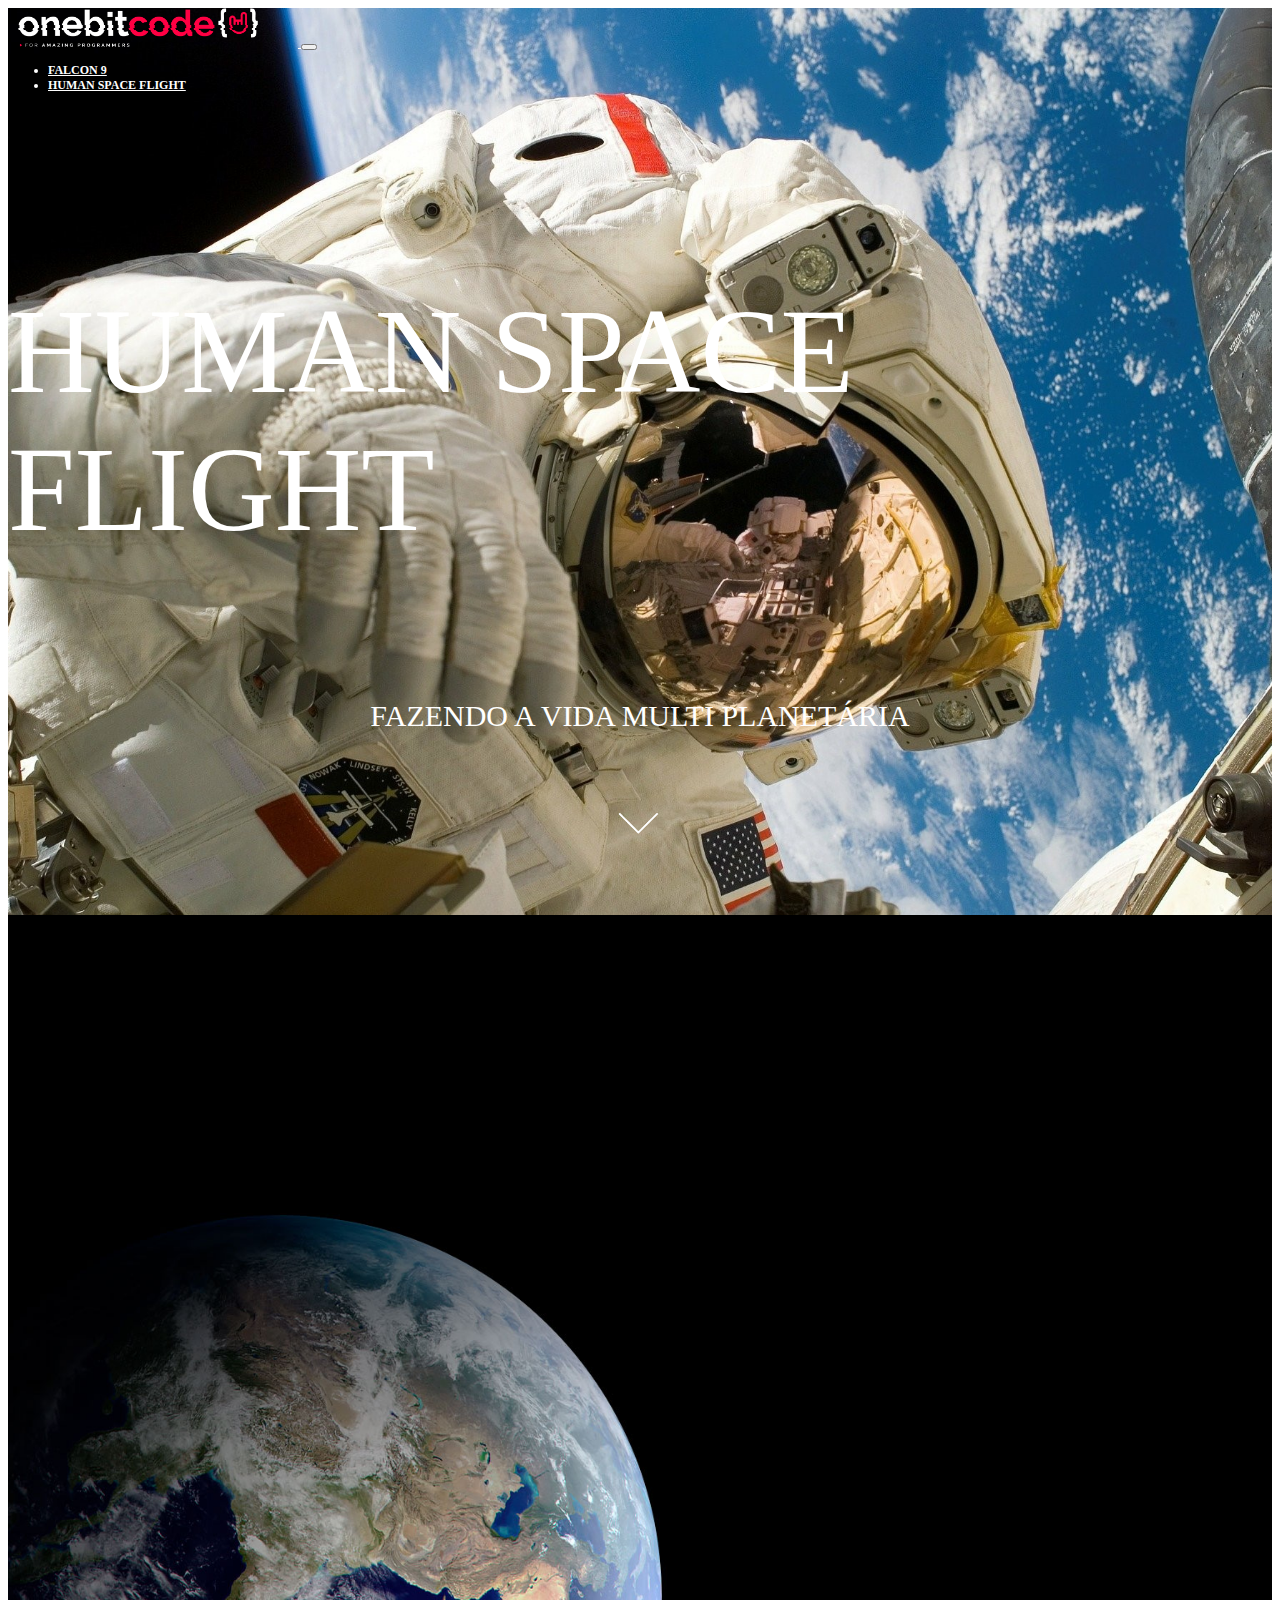
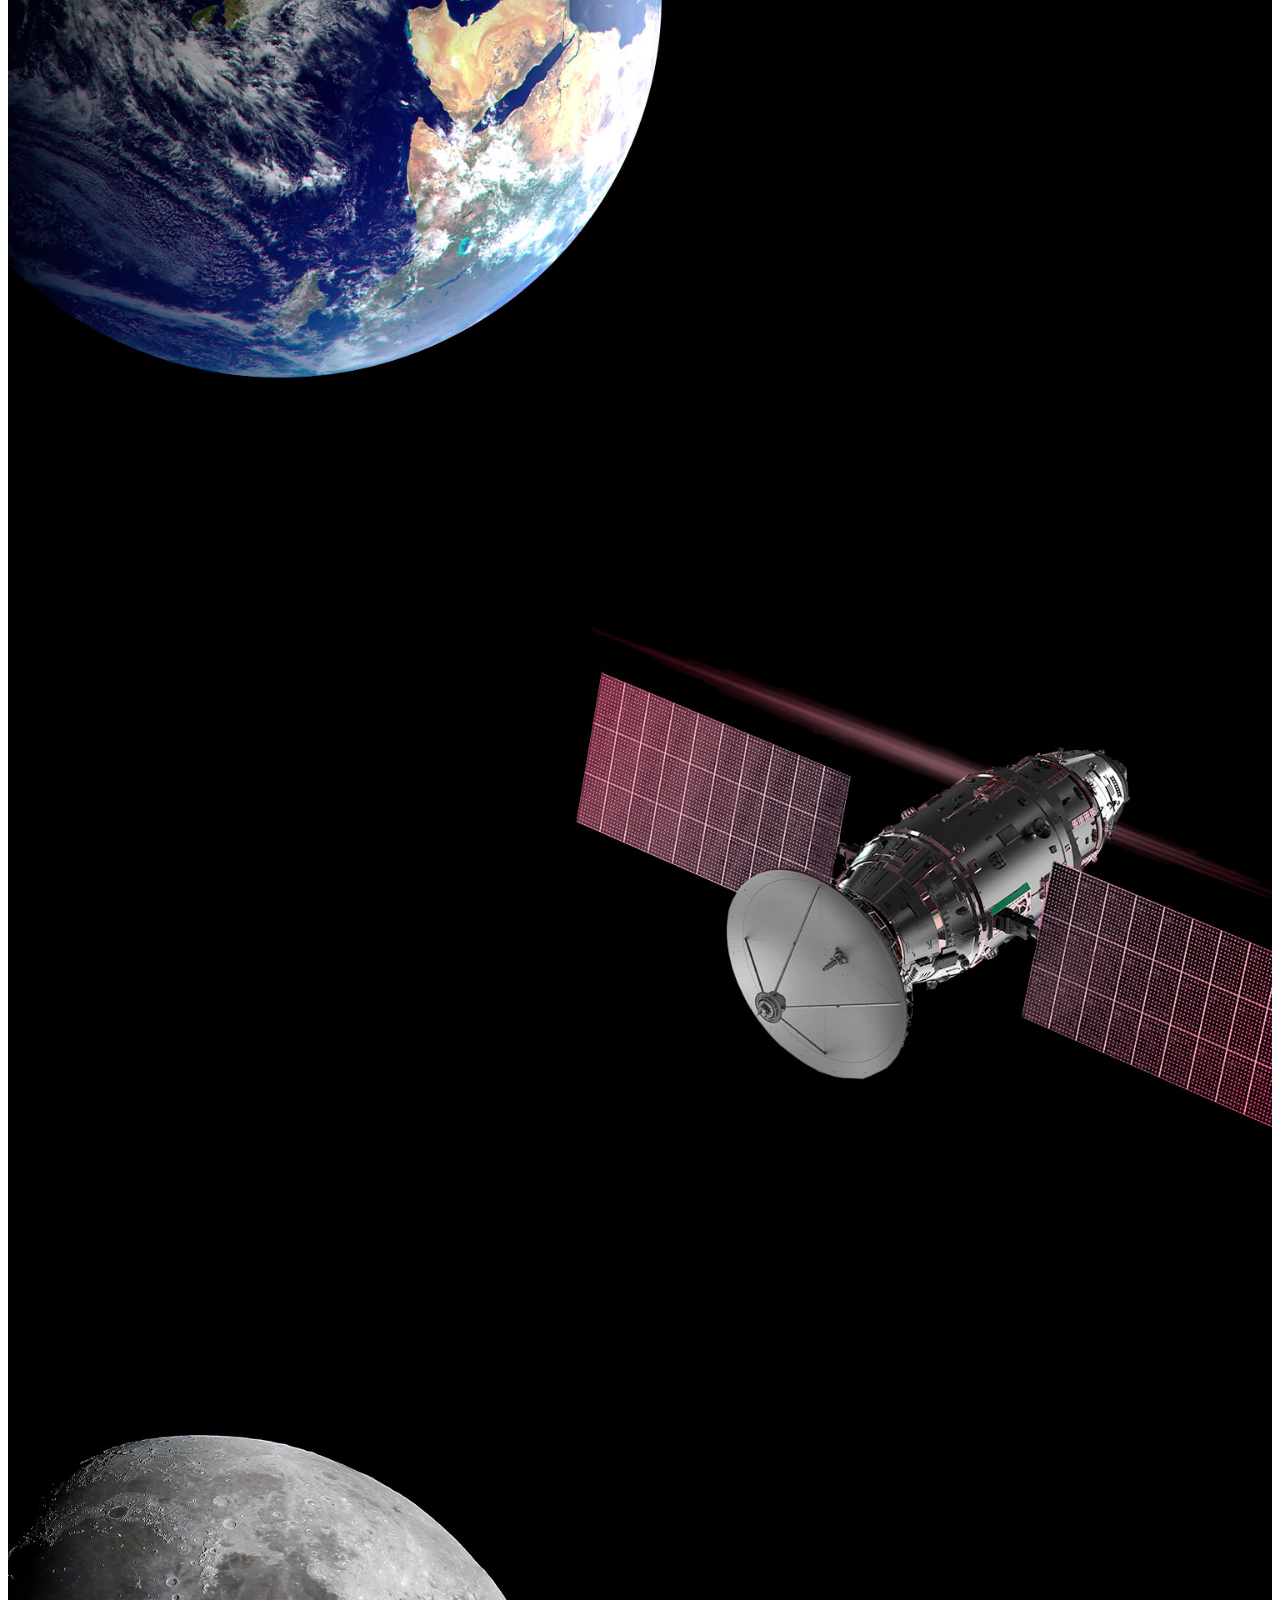
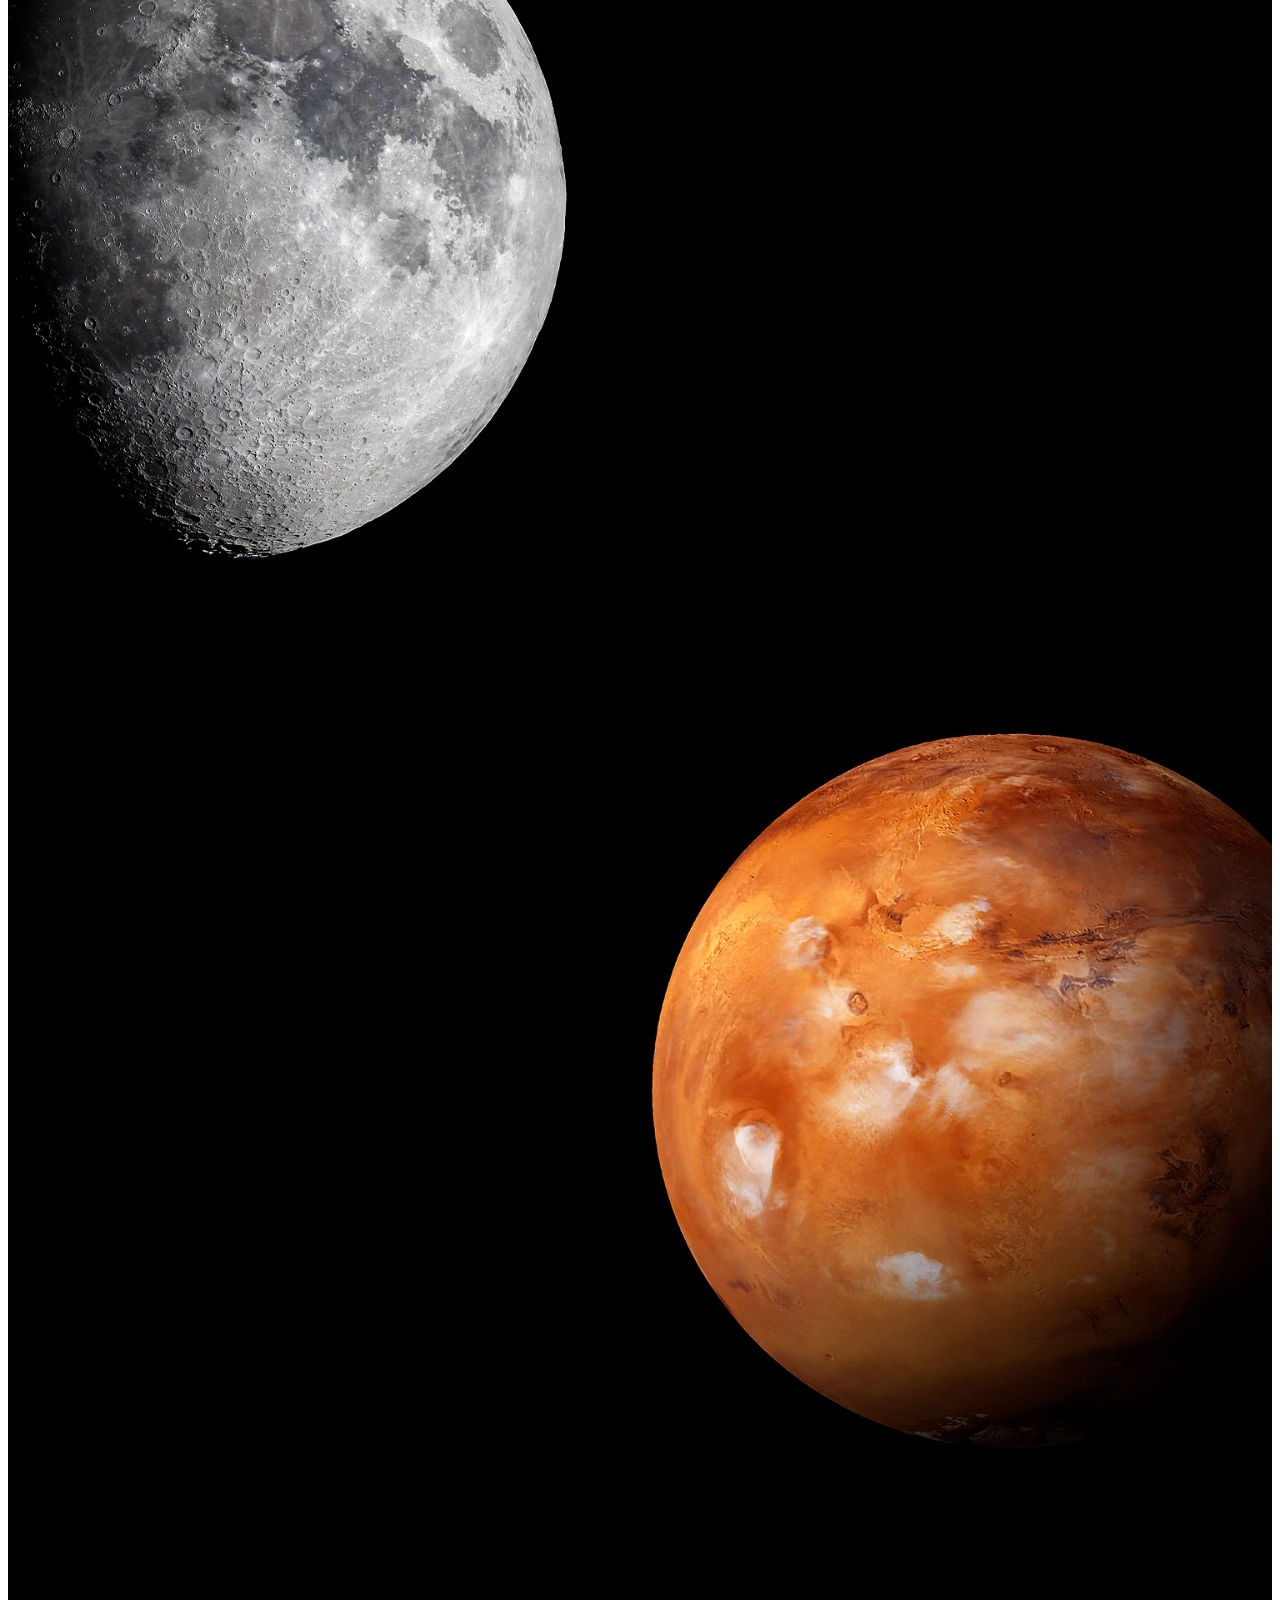
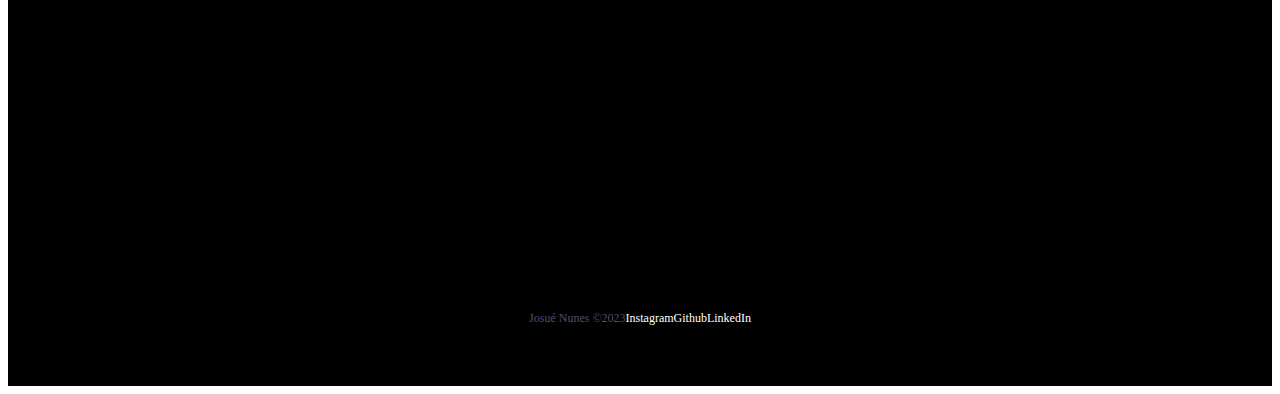
<file: humamFlight.html>
<!DOCTYPE html>
<html lang="pt-br">
  <head>
    <meta charset="UTF-8" />
    <meta name="viewport" content="width=device-width, initial-scale=1.0" />
    <!-- Animation -->
    <link rel="stylesheet" href="https://unpkg.com/aos@next/dist/aos.css" />

    <!-- BOOTSTRAP -->
    <link
      href="https://cdn.jsdelivr.net/npm/bootstrap@5.1.3/dist/css/bootstrap.min.css"
      rel="stylesheet"
      integrity="sha384-1BmE4kWBq78iYhFldvKuhfTAU6auU8tT94WrHftjDbrCEXSU1oBoqyl2QvZ6jIW3"
      crossorigin="anonymous"
    />
    <!-- FAVICON -->
    <link rel="shortcut icon" href="images/favicon.png" type="image/x-icon" />
    <!-- CSS LINK -->
    <link rel="stylesheet" href="./css/style.css" />
    <title>PROJETO FINAL BOOTSTRAP - HUMAN FLIGHT</title>
  </head>
  <body>
    <div class="container-fluid container00 container08">
      <div class="container">
        <header class="header">
          <nav class="navbar navbar-expand-lg navbar-dark bg-transparent pt-4">
            <div class="container-fluid">
              <a class="navbar-brand" href="/index.html">
                <img
                  src="./images/logo-obc-2021-darkbg.png"
                  alt="logoOneBitCode"
                  class="logoPc"
                />
              </a>
              <button
                class="navbar-toggler"
                type="button"
                data-bs-toggle="collapse"
                data-bs-target="#navbarNav"
                aria-controls="navbarNav"
                aria-expanded="false"
                aria-label="Toggle navigation"
              >
                <span class="navbar-toggler-icon"></span>
              </button>
              <div class="collapse navbar-collapse" id="navbarNav">
                <ul class="navbar-nav">
                  <li class="nav-item">
                    <a
                      class="nav-link active"
                      aria-current="page"
                      href="/falcon9.html"
                      id="navItem"
                      >FALCON 9</a
                    >
                  </li>
                  <li class="nav-item">
                    <a
                      class="nav-link active"
                      href="/humamFlight.html"
                      id="navItem"
                      >HUMAN SPACE FLIGHT</a
                    >
                  </li>
                </ul>
              </div>
            </div>
          </nav>
        </header>
      </div>
      <div class="container text-center container01Content">
        <p class="h1 titleHuman">HUMAN SPACE FLIGHT</p>
        <p class="subTitleHuman">FAZENDO A VIDA MULTI PLANETÁRIA</p>
        <img
          src="./images/home/arrowDown.gif"
          alt="arrowDown"
          class="arrowDown"
        />
      </div>
    </div>
    <div class="container-fluid text-center eartDesc">
      <p data-aos="fade" data-aos-duration="1300" class="textDescEart">
        SpaceX também oferece voos cormeciais para orbita terrestre e lunar.
        Para começar a planejar a sua jornada, por favor contate-nos por
        <a class="emailJN" href="josueemcontato@gmail.com"
          >josueemcontato@gmail.com</a
        >
      </p>
    </div>
    <div class="container-fluid container00 container09">
      <div
        class="containerRightContent"
        data-aos="fade-right"
        data-aos-duration="1500"
      >
        <p>MISSAO</p>
        <h2 class="titleSection">ORBITA DA TERRA</h2>
        <p class="subTitle">EXPERIMENTE O PLANETA AZUL A 300KM DE ALTURA</p>
        <button type="button" class="btn btn-outline-light p-3 px-5">
          EXPLORAR
        </button>
      </div>
    </div>
    <div class="container-fluid container00 container10">
      <div
        class="containerLeftContent"
        data-aos="fade-up"
        data-aos-duration="1600"
      >
        <p>MISSAO</p>
        <h2 class="titleSection">ESTAÇÃO ESPACIAL</h2>
        <p class="subTitle">
          TRANSPORTANTO HUMANOS PARA O LABORATÓRIO VOADOR NO CÉU
        </p>
        <button type="button" class="btn btn-outline-light p-3 px-5">
          EXPLORAR
        </button>
      </div>
    </div>
    <div class="container-fluid container00 container11">
      <div
        class="containerRightContent"
        data-aos="zoom-in-up"
        data-aos-duration="600"
      >
        <p>MISSAO</p>
        <h2 class="titleSection">LUA</h2>
        <p class="subTitle">RETORNANDO HUMANOS PARA A NOSSA LUA VIZINHA</p>
        <button type="button" class="btn btn-outline-light p-3 px-5">
          EXPLORAR
        </button>
      </div>
    </div>
    <div class="container-fluid container00 container12">
      <div
        class="containerLeftContent"
        data-aos="flip-right"
        data-aos-duration="1500"
      >
        <p>MISSAO</p>
        <h2 class="titleSection">MARTE E ALÉM</h2>
        <p class="subTitle">
          O CAMINHO PARA TORNAR A HUMANIDADE MULTIPLANETÁRIA
        </p>
        <button type="button" class="btn btn-outline-light p-3 px-5">
          EXPLORAR
        </button>
      </div>
    </div>
    <div class="container-fluid text-center downloadDesc">
      <p data-aos="fade-right" data-aos-duration="1200">
        <span
          >Para mais informações sobre os serviçoes entre em contato com</span
        >
        <a class="emailJN" href="josueemcontato@gmail.com" target="blank"
          >josueemcontato@gmail.com</a
        >
      </p>

      <button
        type="button"
        class="btn btn-outline-light p-3"
        data-aos="flip-left"
        data-aos-duration="1000"
      >
        BAIXAR GUIA DO USUÁRIO
      </button>
      <button
        type="button"
        class="btn btn-outline-light p-3"
        data-aos="flip-up"
        data-aos-duration="1300"
      >
        CAPACIDADES E SERVIÇOS
      </button>
    </div>
    <footer class="container-fluid footer">
      <span class="me-4 copyJN"> Josué Nunes &copy;2023 </span>
      <a
        href="https://www.instagram.com/josuecomj/"
        target="_blank"
        class="me-4"
        >Instagram</a
      >
      <a href="https://github.com/JosuecomJ" target="_blank" class="me-4"
        >Github</a
      >
      <a href="https://www.linkedin.com/in/josue-nunes" target="_blank"
        >LinkedIn</a
      >
    </footer>
    <!-- ANIMATION -->
    <script src="https://unpkg.com/aos@next/dist/aos.js"></script>
    <script>
      AOS.init();
    </script>
    <!-- BOOTSTRAP -->
    <script
      src="https://cdn.jsdelivr.net/npm/bootstrap@5.1.3/dist/js/bootstrap.bundle.min.js"
      integrity="sha384-ka7Sk0Gln4gmtz2MlQnikT1wXgYsOg+OMhuP+IlRH9sENBO0LRn5q+8nbTov4+1p"
      crossorigin="anonymous"
    ></script>
  </body>
</html>
</file>
<file: css/style.css>
@import url("https://fonts.googleapis.com/css2?family=Rubik:wght@300;400;514&display=swap");
* {
  color: white;
}

.header {
  font-size: 12px;
  font-weight: bold;
}
.header #navItem:hover {
  color: #b9b9b9;
}

.container00 {
  min-height: 100vh;
  background-size: cover;
  background-repeat: no-repeat;
  background-position: center;
}

.arrowDown {
  display: inline-block;
  width: 90px;
  margin-top: 5px;
}

.logoPc {
  width: 240px;
  margin-left: 10px;
  margin-right: 40px;
}

#button {
  padding: 15px 35px;
}

.footer {
  background-color: black;
  height: 15vh;
  font-size: 12px;
  font-weight: 500;
  display: flex;
  align-items: center;
  justify-content: center;
}
.footer a {
  text-decoration: none;
  color: white;
}
.footer a:hover {
  color: #b9b9b9;
}

.downloadDesc {
  background-color: black;
  height: auto;
  padding-top: 240px;
}
.downloadDesc button {
  border: 2px solid white;
  margin-right: 10px;
}

.copyJN {
  color: rgba(118, 122, 173, 0.6784313725);
}

.emailJN {
  text-decoration: none;
  color: #b9b9b9;
}
.emailJN:hover {
  color: rgba(118, 122, 173, 0.6784313725);
}

@media (max-width: 449px) {
  .downloadDesc button {
    margin: 10px 0px;
  }
}
@media (max-width: 405px) {
  .logoPc {
    width: 180px;
    margin-top: 15px;
  }
  .footer {
    font-size: 10px;
  }
}
@media (max-width: 350px) {
  .logoPc {
    width: 150px;
    margin-top: 15px;
  }
}
.container00.container01 {
  background-image: url(../../images/home/01.jpg);
}
.container00.container02 {
  background-image: url(../../images/home/02.jpg);
}
.container00.container03 {
  background-image: url(../../images/home/03.gif);
}
.container00.container04 {
  background-image: url(../../images/home/04.jpg);
}

.titlePadding {
  padding-top: 200px;
}

.shortTitle {
  width: 550px;
  margin-bottom: -25px;
}

.mediumTitle {
  width: 650px;
  margin-bottom: -25px;
}

@media (max-width: 375px) {
  .shortTitle {
    width: auto;
    font-size: 40px;
    font-weight: 200;
  }
  .mediumTitle {
    width: auto;
    font-style: italic;
    font-weight: 200;
    font-size: xx-small;
  }
}
@media (max-width: 750px) {
  .titlePadding {
    padding-top: 120px;
  }
  .shortTitle {
    width: auto;
    font-size: 50px;
  }
  .mediumTitle {
    width: auto;
    font-size: 50px;
  }
}
.container00.container05 {
  background-image: linear-gradient(#000000, rgba(0, 0, 0, 0.2039215686)), url(../../images/falcon9/01.jpg);
}
.container00.container06 {
  background-image: url(../../images/falcon9/02.jpg);
}
.container00.carrossel01 {
  background-image: url(../../images/falcon9/03.jpg);
}
.container00.carrossel02 {
  background-image: url(../../images/falcon9/04.jpg);
}
.container00.carrossel03 {
  background-image: url(../../images/falcon9/05.jpg);
}
.container00.carrossel04 {
  background-image: url(../../images/falcon9/06.jpg);
}
.container00.carrossel05 {
  background-image: url(../../images/falcon9/07.jpg);
}
.container00.container07 {
  background-image: url(../../images/falcon9/08.jpg);
}

.titleContent {
  display: flex;
  flex-direction: column;
  justify-content: center;
  min-height: 80vh;
}

.titleFalcon9 {
  font-size: 90px;
  font-family: "Rubik", sans-serif;
  font-weight: 500;
}

.numbers {
  background-color: black;
  height: 40vh;
  display: flex;
  flex-direction: column;
  justify-content: center;
}
.numbers .titleNumber {
  font-size: 90px;
}
.numbers .subTitleNumber {
  font-size: 20px;
}

.falcon9Desc {
  font-size: 22px;
  width: 640px;
  line-height: 50px;
}

.containerFalcon9Desc {
  display: grid;
  height: 90vh;
  align-items: center;
  justify-content: left;
}

#overViewPosition {
  width: 500px;
  margin-left: 13%;
  padding-top: 15%;
}

.carrosselSlide img {
  height: 100vh;
}

.carousselText {
  background-color: rgba(0, 0, 0, 0.432);
}

.footer {
  background-color: black;
  height: 15vh;
  font-size: 12px;
  font-weight: 500;
  display: flex;
  align-items: center;
  justify-content: center;
}
.footer a {
  text-decoration: none;
  color: white;
}
.footer a:hover {
  color: #b9b9b9;
}

@media (max-width: 768px) {
  .numbers .titleNumber {
    font-size: 80px;
  }
  .numbers .subTitleNumber {
    font-size: 16px;
  }
  .falcon9Desc {
    font-size: 22px;
    width: auto;
    line-height: 50px;
  }
  #overViewPosition {
    padding-top: 45%;
  }
}
@media (max-width: 585px) {
  .numbers {
    height: 60vh;
    display: flex;
  }
  #overViewPosition {
    width: auto;
    margin-left: auto;
  }
}
@media (max-width: 428px) {
  .titleFalcon9 {
    font-size: 50px;
    font-family: "Rubik", sans-serif;
    font-weight: 500;
  }
  .falcon9Desc {
    font-size: 18px;
    line-height: auto;
  }
}
.container00.container08 {
  background-image: url(../../images/humanFlight/01.jpg);
}
.container00.container09 {
  background-image: url(../../images/humanFlight/02.jpg);
}
.container00.container10 {
  background-image: url(../../images/humanFlight/03.jpg);
}
.container00.container11 {
  background-image: url(../../images/humanFlight/04.jpg);
}
.container00.container12 {
  background-image: url(../../images/humanFlight/05.jpg);
}

.container01Content {
  height: 90vh;
  display: flex;
  flex-direction: column;
  justify-content: center;
  align-items: center;
}
.container01Content .titleHuman {
  font-size: 120px;
}
.container01Content .subTitleHuman {
  margin-top: 20px;
  margin-bottom: 50px;
  font-size: 30px;
  font-weight: 300;
}
.container01Content img {
  width: 130px;
}

.eartDesc {
  background-color: black;
  height: 25vh;
  display: flex;
  align-items: center;
  justify-content: center;
}
.eartDesc .textDescEart {
  color: #d8d8d8;
  font-weight: 400;
  font-size: 20px;
  width: 800px;
}

.containerRightContent {
  margin-left: 55%;
  padding-top: 15%;
}

.containerLeftContent {
  margin-left: 5%;
  padding-top: 15%;
}

.titleSection {
  font-size: 60px;
  font-weight: bold;
}

.subTitle {
  font-weight: 300;
  margin-bottom: 40px;
}

@media (max-width: 1024px) {
  .container01Content .titleHuman {
    font-size: 90px;
  }
  .container01Content .subTitleHuman {
    margin: 20px 0px;
    font-size: 30px;
    font-weight: 300;
  }
  .containerRightContent {
    margin-left: 50%;
    padding-top: 20%;
  }
  .titleSection {
    font-size: 50px;
    font-weight: bold;
  }
  .subTitle {
    font-weight: 300;
    margin-bottom: 40px;
  }
  .containerLeftContent {
    margin-left: 5%;
    padding-top: 20%;
  }
}
@media (max-width: 768px) {
  .containerRightContent {
    margin-left: 60%;
  }
  .containerLeftContent {
    margin-left: 2.5%;
  }
}
@media (max-width: 440px) {
  .container01Content .titleHuman {
    font-size: 80px;
  }
  .container01Content .subTitleHuman {
    font-size: 16px;
  }
  .arrowDown {
    display: none;
  }
  .eartDesc {
    height: 30vh;
  }
  .eartDesc p {
    color: #d8d8d8;
    font-weight: 400;
    font-size: 14px;
    width: auto;
  }
  .containerRightContent {
    margin-left: 20%;
    padding-top: 30%;
  }
  .containerLeftContent {
    margin-left: 7%;
    padding-top: 30%;
  }
}

/*# sourceMappingURL=style.css.map */
</file>
